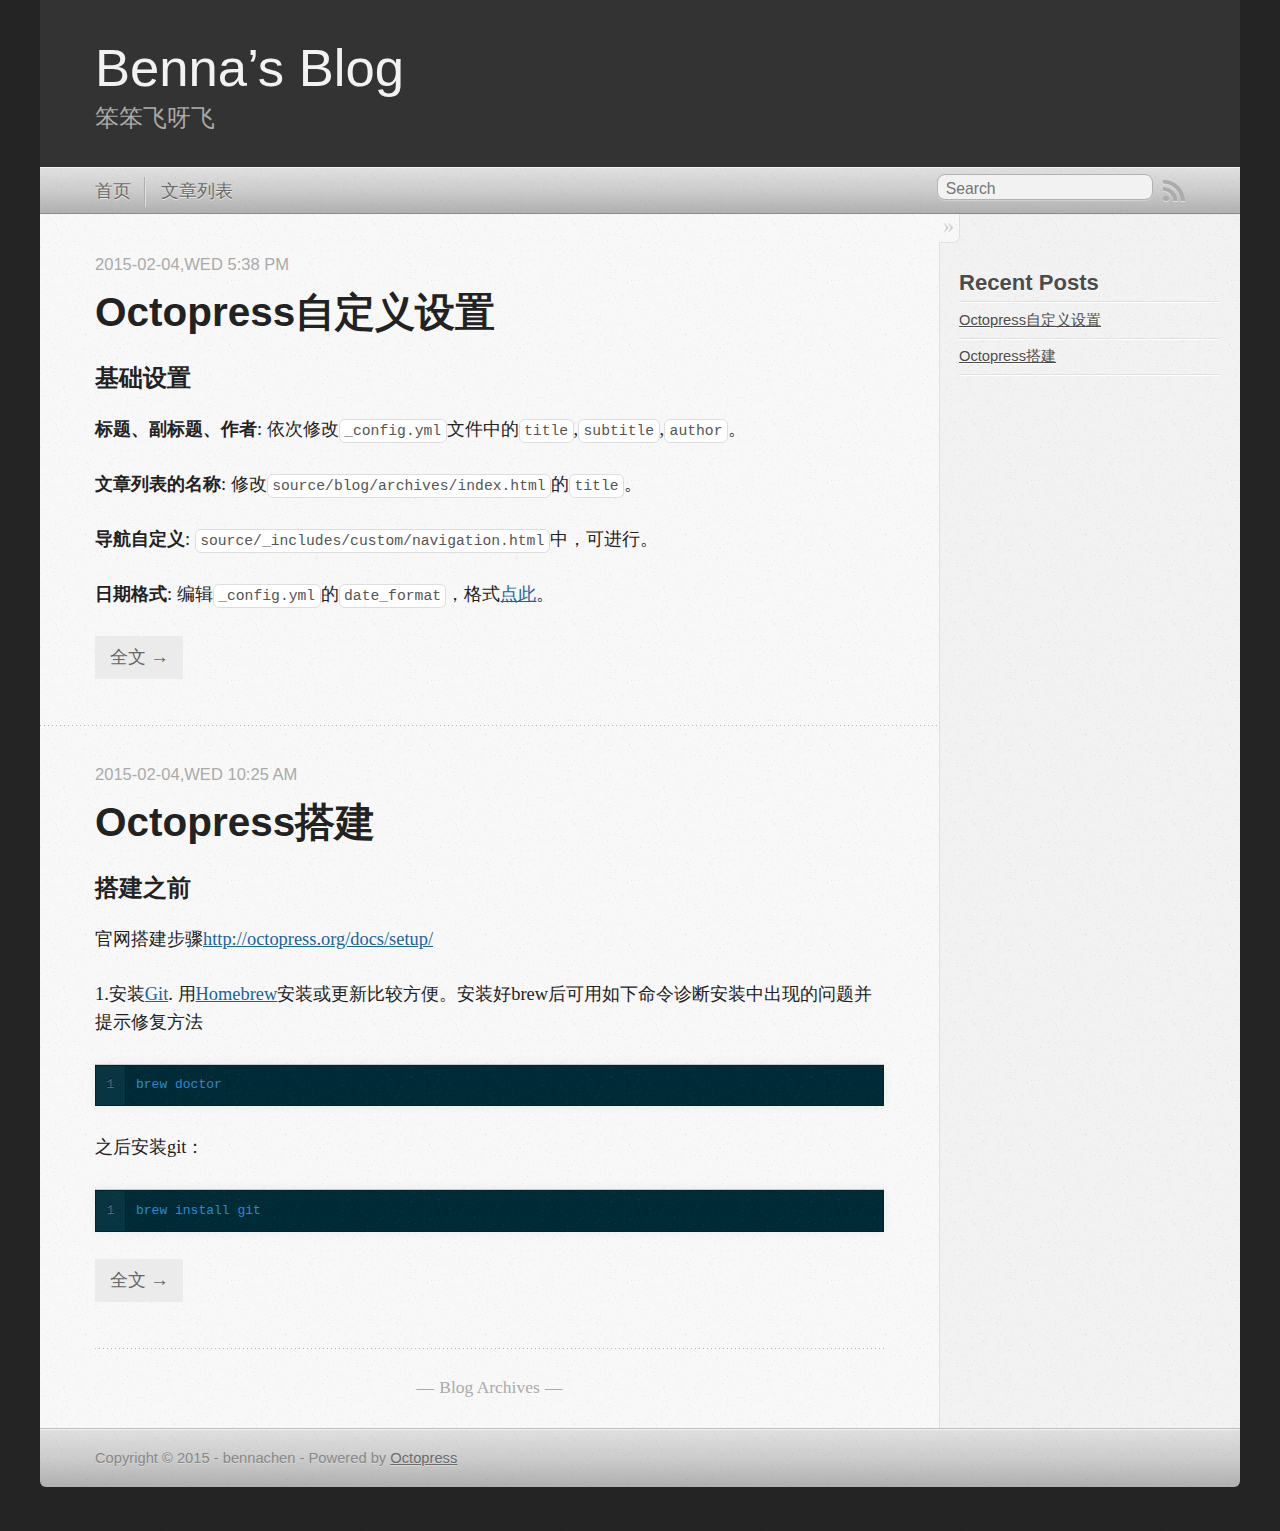
<file: index.html>
<!DOCTYPE html>
<!--[if IEMobile 7 ]><html class="no-js iem7"><![endif]-->
<!--[if lt IE 9]><html class="no-js lte-ie8"><![endif]-->
<!--[if (gt IE 8)|(gt IEMobile 7)|!(IEMobile)|!(IE)]><!--><html class="no-js" lang="en"><!--<![endif]-->
<head>
  <meta charset="utf-8">
  <title>Benna&#8217;s Blog</title>
  <meta name="author" content="bennachen">

  
  <meta name="description" content="基础设置 标题、副标题、作者: 依次修改_config.yml文件中的title,subtitle,author。 文章列表的名称: 修改source/blog/archives/index.html的title。 导航自定义: source/_includes/custom/navigation &hellip;">
  

  <!-- http://t.co/dKP3o1e -->
  <meta name="HandheldFriendly" content="True">
  <meta name="MobileOptimized" content="320">
  <meta name="viewport" content="width=device-width, initial-scale=1">

  
  <link rel="canonical" href="http://bennachen.github.io/">
  <link href="/favicon.png" rel="icon">
  <link href="/stylesheets/screen.css" media="screen, projection" rel="stylesheet" type="text/css">
  <link href="/atom.xml" rel="alternate" title="Benna's Blog" type="application/atom+xml">
  <script src="/javascripts/modernizr-2.0.js"></script>
  <!--script src="//ajax.googleapis.com/ajax/libs/jquery/1.9.1/jquery.min.js"></script-->
  <script src="http://cdn.staticfile.org/jquery/1.9.1/jquery.min.js"></script>
  <script>!window.jQuery && document.write(unescape('%3Cscript src="/javascripts/libs/jquery.min.js"%3E%3C/script%3E'))</script>
  <script src="/javascripts/octopress.js" type="text/javascript"></script>
  <!--Fonts from Google"s Web font directory at http://google.com/webfonts -->
<!--link href="//fonts.googleapis.com/css?family=PT+Serif:regular,italic,bold,bolditalic" rel="stylesheet" type="text/css">
<link href="//fonts.googleapis.com/css?family=PT+Sans:regular,italic,bold,bolditalic" rel="stylesheet" type="text/css"-->

  

</head>

<body   >
  <header role="banner"><hgroup>
  <h1><a href="/">Benna&#8217;s Blog</a></h1>
  
    <h2>笨笨飞呀飞</h2>
  
</hgroup>

</header>
  <nav role="navigation"><ul class="subscription" data-subscription="rss">
  <li><a href="/atom.xml" rel="subscribe-rss" title="subscribe via RSS">RSS</a></li>
  
</ul>
  
<form action="https://www.google.com/search" method="get">
  <fieldset role="search">
    <input type="hidden" name="sitesearch" value="bennachen.github.io">
    <input class="search" type="text" name="q" results="0" placeholder="Search"/>
  </fieldset>
</form>
  
<ul class="main-navigation">
  <li><a href="/">首页</a></li>
  <li><a href="/blog/archives">文章列表</a></li>
</ul>

</nav>
  <div id="main">
    <div id="content">
      <div class="blog-index">
  
  
  
    <article>
      
  <header>
    
      <h1 class="entry-title"><a href="/blog/20150204/octopresszi-ding-yi-she-zhi/">Octopress自定义设置</a></h1>
    
    
      <p class="meta">
        




<time class='entry-date' datetime='2015-02-04T17:38:05+08:00'><span class='date'>2015-02-04,Wed</span> <span class='time'>5:38 pm</span></time>
        
      </p>
    
  </header>


  <div class="entry-content"><h3>基础设置</h3>

<p><strong>标题、副标题、作者</strong>: 依次修改<code>_config.yml</code>文件中的<code>title</code>,<code>subtitle</code>,<code>author</code>。</p>

<p><strong>文章列表的名称</strong>: 修改<code>source/blog/archives/index.html</code>的<code>title</code>。</p>

<p><strong>导航自定义</strong>: <code>source/_includes/custom/navigation.html</code>中，可进行。</p>

<p><strong>日期格式</strong>: 编辑<code>_config.yml</code>的<code>date_format</code>，格式<a href="http://www.ruby-doc.org/core-1.9.2/Time.html#method-i-strftime">点此</a>。</p>

</div>
  
  
    <footer>
      <a rel="full-article" href="/blog/20150204/octopresszi-ding-yi-she-zhi/">全文 &rarr;</a>
    </footer>
  


    </article>
  
  
    <article>
      
  <header>
    
      <h1 class="entry-title"><a href="/blog/20150204/octopressda-jian/">Octopress搭建</a></h1>
    
    
      <p class="meta">
        




<time class='entry-date' datetime='2015-02-04T10:25:41+08:00'><span class='date'>2015-02-04,Wed</span> <span class='time'>10:25 am</span></time>
        
      </p>
    
  </header>


  <div class="entry-content"><h3>搭建之前</h3>

<p>官网搭建步骤<a href="http://octopress.org/docs/setup/">http://octopress.org/docs/setup/</a></p>

<p>1.安装<a href="http://git-scm.com/">Git</a>. 用<a href="http://brew.sh/index_zh-cn.html">Homebrew</a>安装或更新比较方便。安装好brew后可用如下命令诊断安装中出现的问题并提示修复方法</p>

<figure class='code'><figcaption><span></span></figcaption><div class="highlight"><table><tr><td class="gutter"><pre class="line-numbers"><span class='line-number'>1</span>
</pre></td><td class='code'><pre><code class='ruby'><span class='line'><span class="n">brew</span> <span class="n">doctor</span>
</span></code></pre></td></tr></table></div></figure>


<p>之后安装git：</p>

<figure class='code'><figcaption><span></span></figcaption><div class="highlight"><table><tr><td class="gutter"><pre class="line-numbers"><span class='line-number'>1</span>
</pre></td><td class='code'><pre><code class='ruby'><span class='line'><span class="n">brew</span> <span class="n">install</span> <span class="n">git</span>
</span></code></pre></td></tr></table></div></figure>


</div>
  
  
    <footer>
      <a rel="full-article" href="/blog/20150204/octopressda-jian/">全文 &rarr;</a>
    </footer>
  


    </article>
  
  <div class="pagination">
    
    <a href="/blog/archives">Blog Archives</a>
    
  </div>
</div>
<aside class="sidebar">
  
    <section>
  <h1>Recent Posts</h1>
  <ul id="recent_posts">
    
      <li class="post">
        <a href="/blog/20150204/octopresszi-ding-yi-she-zhi/">Octopress自定义设置</a>
      </li>
    
      <li class="post">
        <a href="/blog/20150204/octopressda-jian/">Octopress搭建</a>
      </li>
    
  </ul>
</section>





  
</aside>

    </div>
  </div>
  <footer role="contentinfo"><p>
  Copyright &copy; 2015 - bennachen -
  <span class="credit">Powered by <a href="http://octopress.org">Octopress</a></span>
</p>

</footer>
  







  <script type="text/javascript">
    (function(){
      var twitterWidgets = document.createElement('script');
      twitterWidgets.type = 'text/javascript';
      twitterWidgets.async = true;
      twitterWidgets.src = '//platform.twitter.com/widgets.js';
      document.getElementsByTagName('head')[0].appendChild(twitterWidgets);
    })();
  </script>





</body>
</html>
</file>
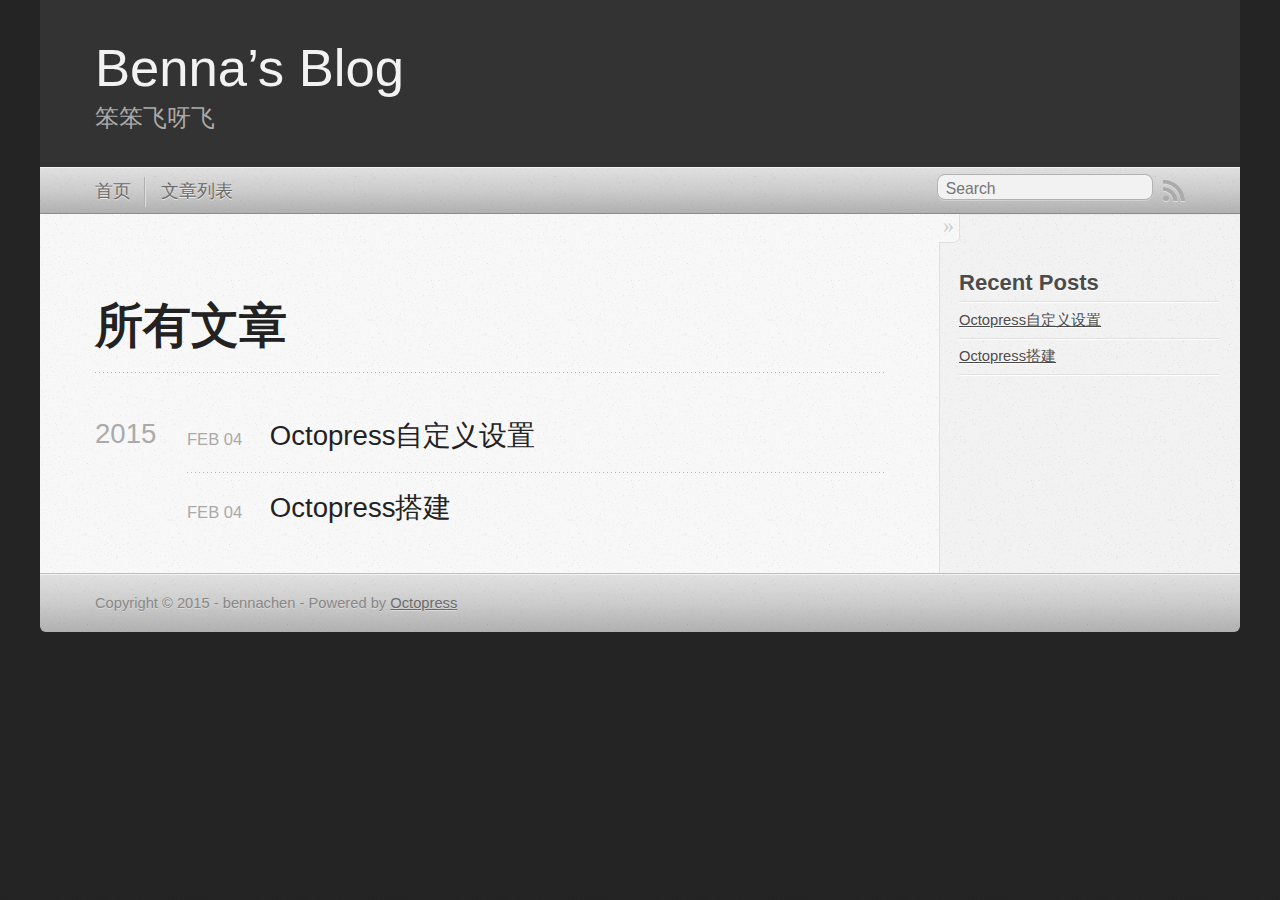
<file: blog/archives/index.html>
<!DOCTYPE html>
<!--[if IEMobile 7 ]><html class="no-js iem7"><![endif]-->
<!--[if lt IE 9]><html class="no-js lte-ie8"><![endif]-->
<!--[if (gt IE 8)|(gt IEMobile 7)|!(IEMobile)|!(IE)]><!--><html class="no-js" lang="en"><!--<![endif]-->
<head>
  <meta charset="utf-8">
  <title>所有文章 - Benna&#8217;s Blog</title>
  <meta name="author" content="bennachen">

  
  <meta name="description" content=" 所有文章 2015 Octopress自定义设置
Feb 04 2015 Octopress搭建
Feb 04 2015 Recent Posts Octopress自定义设置 Octopress搭建 ">
  

  <!-- http://t.co/dKP3o1e -->
  <meta name="HandheldFriendly" content="True">
  <meta name="MobileOptimized" content="320">
  <meta name="viewport" content="width=device-width, initial-scale=1">

  
  <link rel="canonical" href="http://bennachen.github.io/blog/archives/">
  <link href="/favicon.png" rel="icon">
  <link href="/stylesheets/screen.css" media="screen, projection" rel="stylesheet" type="text/css">
  <link href="/atom.xml" rel="alternate" title="Benna's Blog" type="application/atom+xml">
  <script src="/javascripts/modernizr-2.0.js"></script>
  <!--script src="//ajax.googleapis.com/ajax/libs/jquery/1.9.1/jquery.min.js"></script-->
  <script src="http://cdn.staticfile.org/jquery/1.9.1/jquery.min.js"></script>
  <script>!window.jQuery && document.write(unescape('%3Cscript src="/javascripts/libs/jquery.min.js"%3E%3C/script%3E'))</script>
  <script src="/javascripts/octopress.js" type="text/javascript"></script>
  <!--Fonts from Google"s Web font directory at http://google.com/webfonts -->
<!--link href="//fonts.googleapis.com/css?family=PT+Serif:regular,italic,bold,bolditalic" rel="stylesheet" type="text/css">
<link href="//fonts.googleapis.com/css?family=PT+Sans:regular,italic,bold,bolditalic" rel="stylesheet" type="text/css"-->

  

</head>

<body   >
  <header role="banner"><hgroup>
  <h1><a href="/">Benna&#8217;s Blog</a></h1>
  
    <h2>笨笨飞呀飞</h2>
  
</hgroup>

</header>
  <nav role="navigation"><ul class="subscription" data-subscription="rss">
  <li><a href="/atom.xml" rel="subscribe-rss" title="subscribe via RSS">RSS</a></li>
  
</ul>
  
<form action="https://www.google.com/search" method="get">
  <fieldset role="search">
    <input type="hidden" name="sitesearch" value="bennachen.github.io">
    <input class="search" type="text" name="q" results="0" placeholder="Search"/>
  </fieldset>
</form>
  
<ul class="main-navigation">
  <li><a href="/">首页</a></li>
  <li><a href="/blog/archives">文章列表</a></li>
</ul>

</nav>
  <div id="main">
    <div id="content">
      <div>
<article role="article">
  
  <header>
    <h1 class="entry-title">所有文章</h1>
    
  </header>
  
  <div id="blog-archives">



  
  <h2>2015</h2>

<article>
  
<h1><a href="/blog/20150204/octopresszi-ding-yi-she-zhi/">Octopress自定义设置</a></h1>
<time datetime="2015-02-04T17:38:05+08:00" pubdate><span class='month'>Feb</span> <span class='day'>04</span> <span class='year'>2015</span></time>


</article>



<article>
  
<h1><a href="/blog/20150204/octopressda-jian/">Octopress搭建</a></h1>
<time datetime="2015-02-04T10:25:41+08:00" pubdate><span class='month'>Feb</span> <span class='day'>04</span> <span class='year'>2015</span></time>


</article>

</div>

  
</article>

</div>

<aside class="sidebar">
  
    <section>
  <h1>Recent Posts</h1>
  <ul id="recent_posts">
    
      <li class="post">
        <a href="/blog/20150204/octopresszi-ding-yi-she-zhi/">Octopress自定义设置</a>
      </li>
    
      <li class="post">
        <a href="/blog/20150204/octopressda-jian/">Octopress搭建</a>
      </li>
    
  </ul>
</section>





  
</aside>


    </div>
  </div>
  <footer role="contentinfo"><p>
  Copyright &copy; 2015 - bennachen -
  <span class="credit">Powered by <a href="http://octopress.org">Octopress</a></span>
</p>

</footer>
  







  <script type="text/javascript">
    (function(){
      var twitterWidgets = document.createElement('script');
      twitterWidgets.type = 'text/javascript';
      twitterWidgets.async = true;
      twitterWidgets.src = '//platform.twitter.com/widgets.js';
      document.getElementsByTagName('head')[0].appendChild(twitterWidgets);
    })();
  </script>





</body>
</html>
</file>
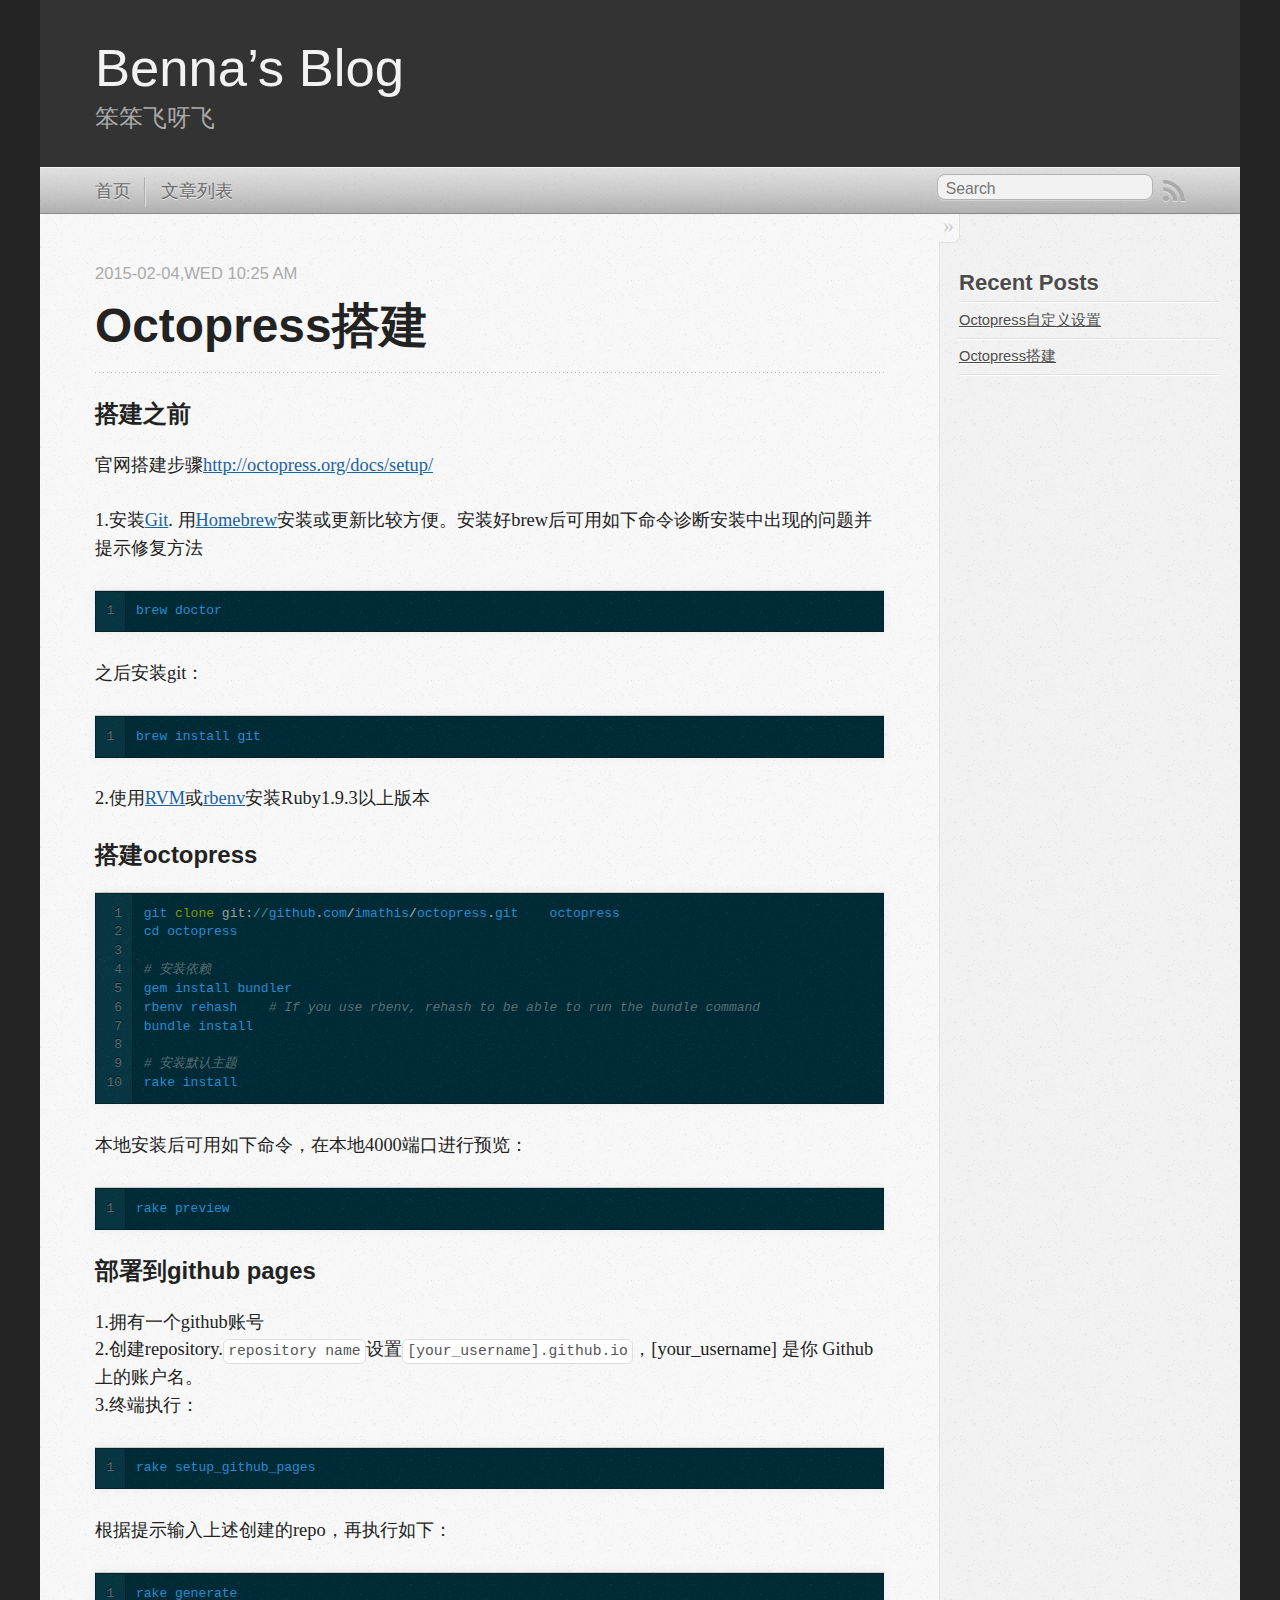
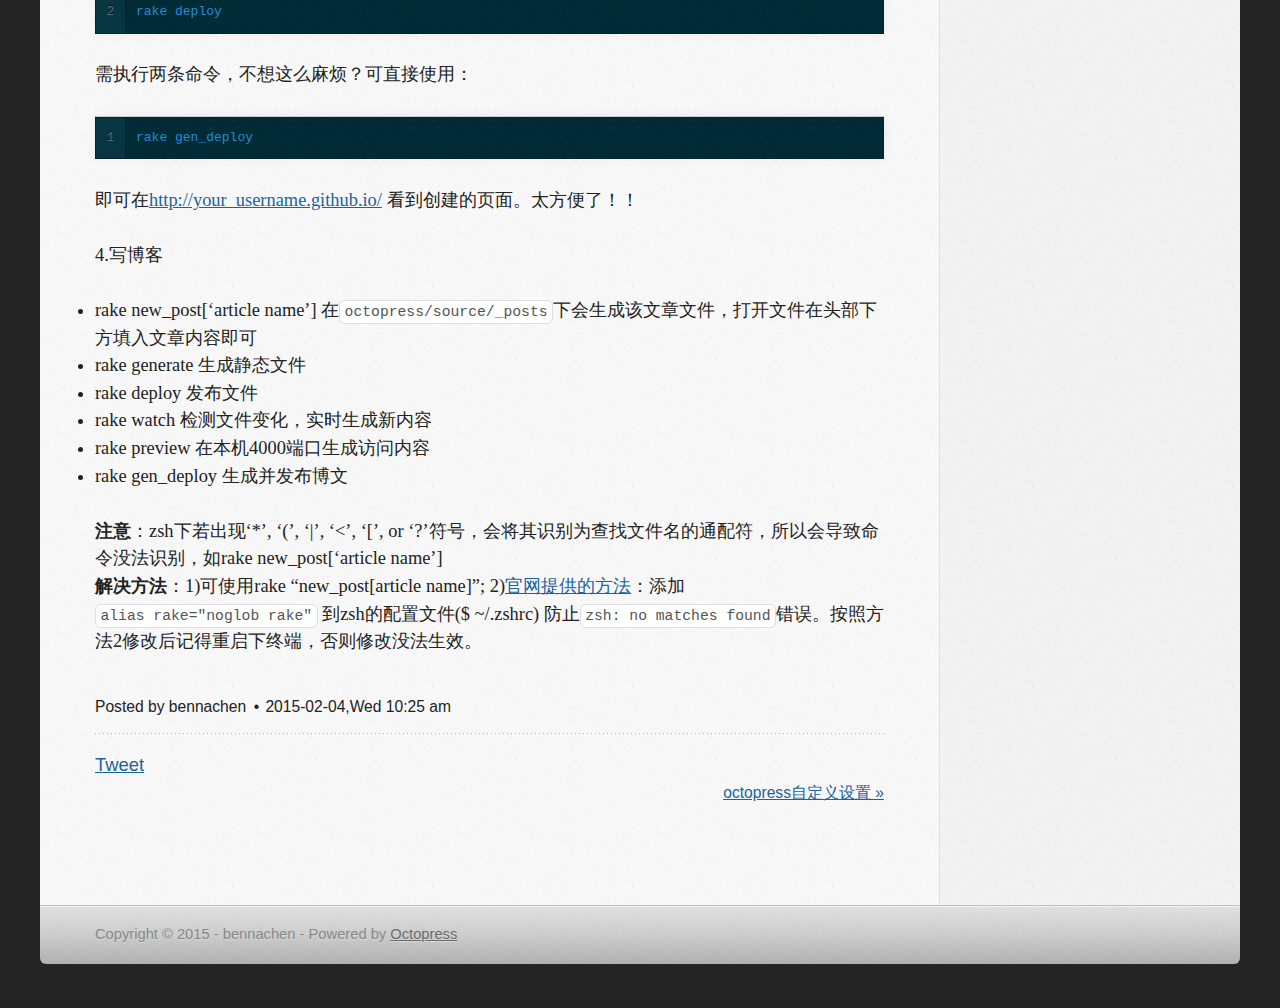
<file: blog/20150204/octopressda-jian/index.html>
<!DOCTYPE html>
<!--[if IEMobile 7 ]><html class="no-js iem7"><![endif]-->
<!--[if lt IE 9]><html class="no-js lte-ie8"><![endif]-->
<!--[if (gt IE 8)|(gt IEMobile 7)|!(IEMobile)|!(IE)]><!--><html class="no-js" lang="en"><!--<![endif]-->
<head>
  <meta charset="utf-8">
  <title>Octopress搭建 - Benna&#8217;s Blog</title>
  <meta name="author" content="bennachen">

  
  <meta name="description" content="搭建之前 官网搭建步骤http://octopress.org/docs/setup/ 1.安装Git. 用Homebrew安装或更新比较方便。安装好brew后可用如下命令诊断安装中出现的问题并提示修复方法 1
brew doctor 之后安装git： 1
brew install git 2. &hellip;">
  

  <!-- http://t.co/dKP3o1e -->
  <meta name="HandheldFriendly" content="True">
  <meta name="MobileOptimized" content="320">
  <meta name="viewport" content="width=device-width, initial-scale=1">

  
  <link rel="canonical" href="http://bennachen.github.io/blog/20150204/octopressda-jian/">
  <link href="/favicon.png" rel="icon">
  <link href="/stylesheets/screen.css" media="screen, projection" rel="stylesheet" type="text/css">
  <link href="/atom.xml" rel="alternate" title="Benna's Blog" type="application/atom+xml">
  <script src="/javascripts/modernizr-2.0.js"></script>
  <!--script src="//ajax.googleapis.com/ajax/libs/jquery/1.9.1/jquery.min.js"></script-->
  <script src="http://cdn.staticfile.org/jquery/1.9.1/jquery.min.js"></script>
  <script>!window.jQuery && document.write(unescape('%3Cscript src="/javascripts/libs/jquery.min.js"%3E%3C/script%3E'))</script>
  <script src="/javascripts/octopress.js" type="text/javascript"></script>
  <!--Fonts from Google"s Web font directory at http://google.com/webfonts -->
<!--link href="//fonts.googleapis.com/css?family=PT+Serif:regular,italic,bold,bolditalic" rel="stylesheet" type="text/css">
<link href="//fonts.googleapis.com/css?family=PT+Sans:regular,italic,bold,bolditalic" rel="stylesheet" type="text/css"-->

  

</head>

<body   >
  <header role="banner"><hgroup>
  <h1><a href="/">Benna&#8217;s Blog</a></h1>
  
    <h2>笨笨飞呀飞</h2>
  
</hgroup>

</header>
  <nav role="navigation"><ul class="subscription" data-subscription="rss">
  <li><a href="/atom.xml" rel="subscribe-rss" title="subscribe via RSS">RSS</a></li>
  
</ul>
  
<form action="https://www.google.com/search" method="get">
  <fieldset role="search">
    <input type="hidden" name="sitesearch" value="bennachen.github.io">
    <input class="search" type="text" name="q" results="0" placeholder="Search"/>
  </fieldset>
</form>
  
<ul class="main-navigation">
  <li><a href="/">首页</a></li>
  <li><a href="/blog/archives">文章列表</a></li>
</ul>

</nav>
  <div id="main">
    <div id="content">
      <div>
<article class="hentry" role="article">
  
  <header>
    
      <h1 class="entry-title">Octopress搭建</h1>
    
    
      <p class="meta">
        




<time class='entry-date' datetime='2015-02-04T10:25:41+08:00'><span class='date'>2015-02-04,Wed</span> <span class='time'>10:25 am</span></time>
        
      </p>
    
  </header>


<div class="entry-content"><h3>搭建之前</h3>

<p>官网搭建步骤<a href="http://octopress.org/docs/setup/">http://octopress.org/docs/setup/</a></p>

<p>1.安装<a href="http://git-scm.com/">Git</a>. 用<a href="http://brew.sh/index_zh-cn.html">Homebrew</a>安装或更新比较方便。安装好brew后可用如下命令诊断安装中出现的问题并提示修复方法</p>

<figure class='code'><figcaption><span></span></figcaption><div class="highlight"><table><tr><td class="gutter"><pre class="line-numbers"><span class='line-number'>1</span>
</pre></td><td class='code'><pre><code class='ruby'><span class='line'><span class="n">brew</span> <span class="n">doctor</span>
</span></code></pre></td></tr></table></div></figure>


<p>之后安装git：</p>

<figure class='code'><figcaption><span></span></figcaption><div class="highlight"><table><tr><td class="gutter"><pre class="line-numbers"><span class='line-number'>1</span>
</pre></td><td class='code'><pre><code class='ruby'><span class='line'><span class="n">brew</span> <span class="n">install</span> <span class="n">git</span>
</span></code></pre></td></tr></table></div></figure>


<!-- more -->


<p>2.使用<a href="http://octopress.org/docs/setup/rvm/">RVM</a>或<a href="http://octopress.org/docs/setup/rbenv/">rbenv</a>安装Ruby1.9.3以上版本</p>

<h3>搭建octopress</h3>

<figure class='code'><figcaption><span></span></figcaption><div class="highlight"><table><tr><td class="gutter"><pre class="line-numbers"><span class='line-number'>1</span>
<span class='line-number'>2</span>
<span class='line-number'>3</span>
<span class='line-number'>4</span>
<span class='line-number'>5</span>
<span class='line-number'>6</span>
<span class='line-number'>7</span>
<span class='line-number'>8</span>
<span class='line-number'>9</span>
<span class='line-number'>10</span>
</pre></td><td class='code'><pre><code class='ruby'><span class='line'><span class="n">git</span> <span class="nb">clone</span> <span class="ss">git</span><span class="p">:</span><span class="sr">//</span><span class="n">github</span><span class="o">.</span><span class="n">com</span><span class="o">/</span><span class="n">imathis</span><span class="o">/</span><span class="n">octopress</span><span class="o">.</span><span class="n">git</span>    <span class="n">octopress</span>
</span><span class='line'><span class="n">cd</span> <span class="n">octopress</span>
</span><span class='line'>
</span><span class='line'><span class="c1"># 安装依赖</span>
</span><span class='line'><span class="n">gem</span> <span class="n">install</span> <span class="n">bundler</span>
</span><span class='line'><span class="n">rbenv</span> <span class="n">rehash</span>    <span class="c1"># If you use rbenv, rehash to be able to run the bundle command</span>
</span><span class='line'><span class="n">bundle</span> <span class="n">install</span>
</span><span class='line'>
</span><span class='line'><span class="c1"># 安装默认主题</span>
</span><span class='line'><span class="n">rake</span> <span class="n">install</span>
</span></code></pre></td></tr></table></div></figure>


<p>本地安装后可用如下命令，在本地4000端口进行预览：</p>

<figure class='code'><figcaption><span></span></figcaption><div class="highlight"><table><tr><td class="gutter"><pre class="line-numbers"><span class='line-number'>1</span>
</pre></td><td class='code'><pre><code class='ruby'><span class='line'><span class="n">rake</span> <span class="n">preview</span>
</span></code></pre></td></tr></table></div></figure>


<h3>部署到github pages</h3>

<p>1.拥有一个github账号<br/>
2.创建repository.<code>repository name</code>设置<code>[your_username].github.io</code>，[your_username] 是你 Github 上的账户名。  <br/>
3.终端执行：</p>

<figure class='code'><figcaption><span></span></figcaption><div class="highlight"><table><tr><td class="gutter"><pre class="line-numbers"><span class='line-number'>1</span>
</pre></td><td class='code'><pre><code class='ruby'><span class='line'><span class="n">rake</span> <span class="n">setup_github_pages</span>
</span></code></pre></td></tr></table></div></figure>


<p>根据提示输入上述创建的repo，再执行如下：</p>

<figure class='code'><figcaption><span></span></figcaption><div class="highlight"><table><tr><td class="gutter"><pre class="line-numbers"><span class='line-number'>1</span>
<span class='line-number'>2</span>
</pre></td><td class='code'><pre><code class='ruby'><span class='line'><span class="n">rake</span> <span class="n">generate</span>
</span><span class='line'><span class="n">rake</span> <span class="n">deploy</span>
</span></code></pre></td></tr></table></div></figure>


<p>需执行两条命令，不想这么麻烦？可直接使用：</p>

<figure class='code'><figcaption><span></span></figcaption><div class="highlight"><table><tr><td class="gutter"><pre class="line-numbers"><span class='line-number'>1</span>
</pre></td><td class='code'><pre><code class='ruby'><span class='line'><span class="n">rake</span> <span class="n">gen_deploy</span>
</span></code></pre></td></tr></table></div></figure>


<p>即可在<a href="http://your_username.github.io/">http://your_username.github.io/</a> 看到创建的页面。太方便了！！</p>

<p>4.写博客</p>

<ul>
<li>rake new_post[&lsquo;article name&rsquo;] 在<code>octopress/source/_posts</code>下会生成该文章文件，打开文件在头部下方填入文章内容即可</li>
<li>rake generate 生成静态文件</li>
<li>rake deploy 发布文件</li>
<li>rake watch 检测文件变化，实时生成新内容</li>
<li>rake preview 在本机4000端口生成访问内容</li>
<li>rake gen_deploy 生成并发布博文</li>
</ul>


<p><strong>注意</strong>：zsh下若出现‘*’, ‘(’, ‘|’, ‘&lt;’, ‘[’, or ‘?’符号，会将其识别为查找文件名的通配符，所以会导致命令没法识别，如rake new_post[&lsquo;article name&rsquo;]  <br/>
<strong>解决方法</strong>：1)可使用rake &ldquo;new_post[article name]&rdquo;; 2)<a href="http://octopress.org/docs/blogging/">官网提供的方法</a>：添加<code>alias rake="noglob rake"</code> 到zsh的配置文件($ ~/.zshrc) 防止<code>zsh: no matches found</code>错误。按照方法2修改后记得重启下终端，否则修改没法生效。</p>
</div>


  <footer>
    <p class="meta">
      
  

<span class="byline author vcard">Posted by <span class="fn">bennachen</span></span>

      




<time class='entry-date' datetime='2015-02-04T10:25:41+08:00'><span class='date'>2015-02-04,Wed</span> <span class='time'>10:25 am</span></time>
      


    </p>
    
      <div class="sharing">
  
  <a href="//twitter.com/share" class="twitter-share-button" data-url="http://bennachen.github.io/blog/20150204/octopressda-jian/" data-via="" data-counturl="http://bennachen.github.io/blog/20150204/octopressda-jian/" >Tweet</a>
  
  
  
</div>

    
    <p class="meta">
      
      
        <a class="basic-alignment right" href="/blog/20150204/octopresszi-ding-yi-she-zhi/" title="Next Post: octopress自定义设置">octopress自定义设置 &raquo;</a>
      
    </p>
  </footer>
</article>

</div>

<aside class="sidebar">
  
    <section>
  <h1>Recent Posts</h1>
  <ul id="recent_posts">
    
      <li class="post">
        <a href="/blog/20150204/octopresszi-ding-yi-she-zhi/">Octopress自定义设置</a>
      </li>
    
      <li class="post">
        <a href="/blog/20150204/octopressda-jian/">Octopress搭建</a>
      </li>
    
  </ul>
</section>





  
</aside>


    </div>
  </div>
  <footer role="contentinfo"><p>
  Copyright &copy; 2015 - bennachen -
  <span class="credit">Powered by <a href="http://octopress.org">Octopress</a></span>
</p>

</footer>
  







  <script type="text/javascript">
    (function(){
      var twitterWidgets = document.createElement('script');
      twitterWidgets.type = 'text/javascript';
      twitterWidgets.async = true;
      twitterWidgets.src = '//platform.twitter.com/widgets.js';
      document.getElementsByTagName('head')[0].appendChild(twitterWidgets);
    })();
  </script>





</body>
</html>
</file>
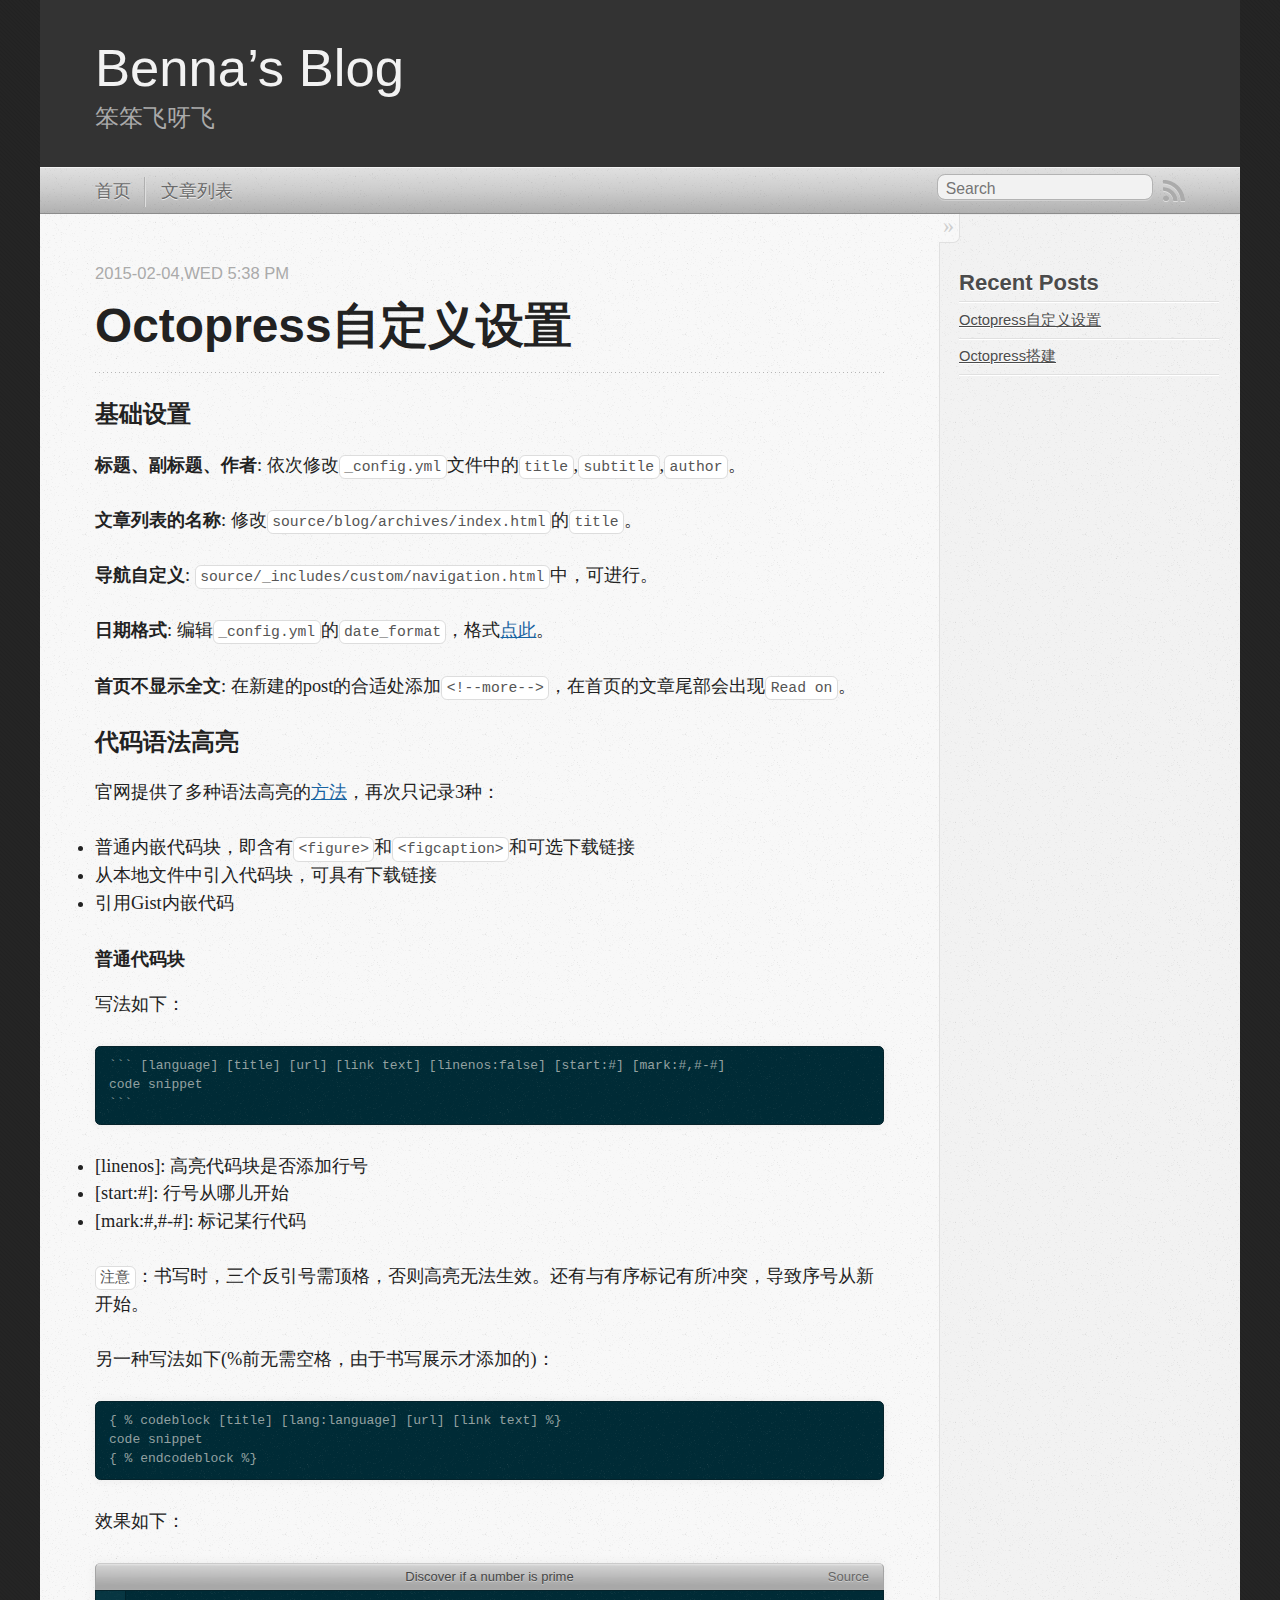
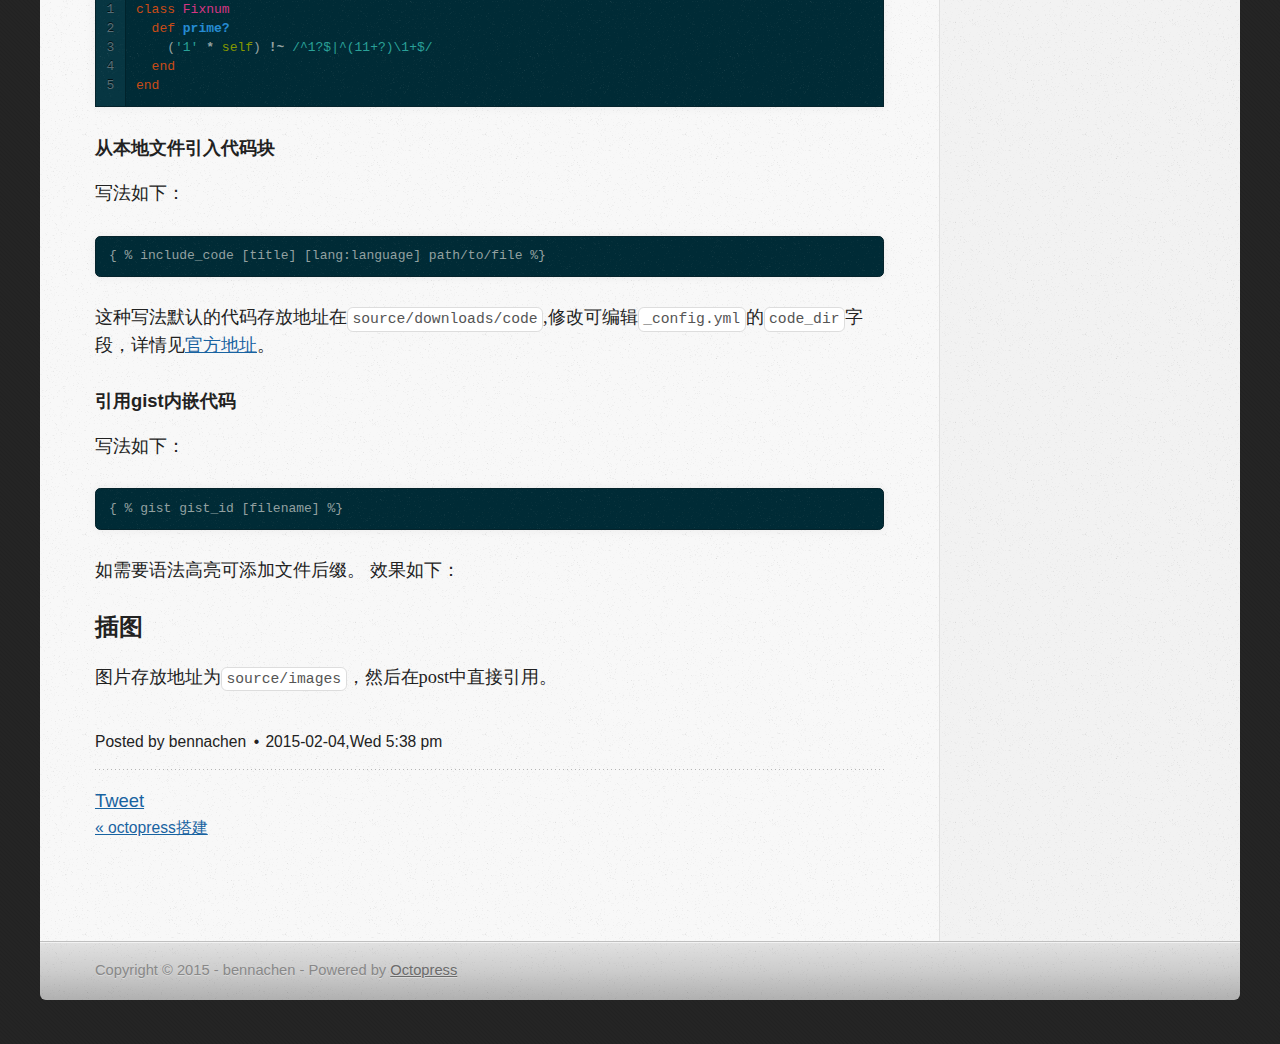
<file: blog/20150204/octopresszi-ding-yi-she-zhi/index.html>
<!DOCTYPE html>
<!--[if IEMobile 7 ]><html class="no-js iem7"><![endif]-->
<!--[if lt IE 9]><html class="no-js lte-ie8"><![endif]-->
<!--[if (gt IE 8)|(gt IEMobile 7)|!(IEMobile)|!(IE)]><!--><html class="no-js" lang="en"><!--<![endif]-->
<head>
  <meta charset="utf-8">
  <title>Octopress自定义设置 - Benna&#8217;s Blog</title>
  <meta name="author" content="bennachen">

  
  <meta name="description" content="基础设置 标题、副标题、作者: 依次修改_config.yml文件中的title,subtitle,author。 文章列表的名称: 修改source/blog/archives/index.html的title。 导航自定义: source/_includes/custom/navigation &hellip;">
  

  <!-- http://t.co/dKP3o1e -->
  <meta name="HandheldFriendly" content="True">
  <meta name="MobileOptimized" content="320">
  <meta name="viewport" content="width=device-width, initial-scale=1">

  
  <link rel="canonical" href="http://bennachen.github.io/blog/20150204/octopresszi-ding-yi-she-zhi/">
  <link href="/favicon.png" rel="icon">
  <link href="/stylesheets/screen.css" media="screen, projection" rel="stylesheet" type="text/css">
  <link href="/atom.xml" rel="alternate" title="Benna's Blog" type="application/atom+xml">
  <script src="/javascripts/modernizr-2.0.js"></script>
  <!--script src="//ajax.googleapis.com/ajax/libs/jquery/1.9.1/jquery.min.js"></script-->
  <script src="http://cdn.staticfile.org/jquery/1.9.1/jquery.min.js"></script>
  <script>!window.jQuery && document.write(unescape('%3Cscript src="/javascripts/libs/jquery.min.js"%3E%3C/script%3E'))</script>
  <script src="/javascripts/octopress.js" type="text/javascript"></script>
  <!--Fonts from Google"s Web font directory at http://google.com/webfonts -->
<!--link href="//fonts.googleapis.com/css?family=PT+Serif:regular,italic,bold,bolditalic" rel="stylesheet" type="text/css">
<link href="//fonts.googleapis.com/css?family=PT+Sans:regular,italic,bold,bolditalic" rel="stylesheet" type="text/css"-->

  

</head>

<body   >
  <header role="banner"><hgroup>
  <h1><a href="/">Benna&#8217;s Blog</a></h1>
  
    <h2>笨笨飞呀飞</h2>
  
</hgroup>

</header>
  <nav role="navigation"><ul class="subscription" data-subscription="rss">
  <li><a href="/atom.xml" rel="subscribe-rss" title="subscribe via RSS">RSS</a></li>
  
</ul>
  
<form action="https://www.google.com/search" method="get">
  <fieldset role="search">
    <input type="hidden" name="sitesearch" value="bennachen.github.io">
    <input class="search" type="text" name="q" results="0" placeholder="Search"/>
  </fieldset>
</form>
  
<ul class="main-navigation">
  <li><a href="/">首页</a></li>
  <li><a href="/blog/archives">文章列表</a></li>
</ul>

</nav>
  <div id="main">
    <div id="content">
      <div>
<article class="hentry" role="article">
  
  <header>
    
      <h1 class="entry-title">Octopress自定义设置</h1>
    
    
      <p class="meta">
        




<time class='entry-date' datetime='2015-02-04T17:38:05+08:00'><span class='date'>2015-02-04,Wed</span> <span class='time'>5:38 pm</span></time>
        
      </p>
    
  </header>


<div class="entry-content"><h3>基础设置</h3>

<p><strong>标题、副标题、作者</strong>: 依次修改<code>_config.yml</code>文件中的<code>title</code>,<code>subtitle</code>,<code>author</code>。</p>

<p><strong>文章列表的名称</strong>: 修改<code>source/blog/archives/index.html</code>的<code>title</code>。</p>

<p><strong>导航自定义</strong>: <code>source/_includes/custom/navigation.html</code>中，可进行。</p>

<p><strong>日期格式</strong>: 编辑<code>_config.yml</code>的<code>date_format</code>，格式<a href="http://www.ruby-doc.org/core-1.9.2/Time.html#method-i-strftime">点此</a>。</p>

<!-- more -->


<p><strong>首页不显示全文</strong>: 在新建的post的合适处添加<code>&lt;!--more--&gt;</code>，在首页的文章尾部会出现<code>Read on</code>。</p>

<h3>代码语法高亮</h3>

<p>官网提供了多种语法高亮的<a href="http://octopress.org/docs/blogging/code/">方法</a>，再次只记录3种：</p>

<ul>
<li>普通内嵌代码块，即含有<code>&lt;figure&gt;</code>和<code>&lt;figcaption&gt;</code>和可选下载链接</li>
<li>从本地文件中引入代码块，可具有下载链接</li>
<li>引用Gist内嵌代码</li>
</ul>


<h4>普通代码块</h4>

<p>写法如下：</p>

<pre><code>``` [language] [title] [url] [link text] [linenos:false] [start:#] [mark:#,#-#]
code snippet
```
</code></pre>

<ul>
<li>[linenos]: 高亮代码块是否添加行号</li>
<li>[start:#]: 行号从哪儿开始</li>
<li>[mark:#,#-#]: 标记某行代码</li>
</ul>


<p><code>注意</code>：书写时，三个反引号需顶格，否则高亮无法生效。还有与有序标记有所冲突，导致序号从新开始。</p>

<p>另一种写法如下(%前无需空格，由于书写展示才添加的)：</p>

<pre><code>{ % codeblock [title] [lang:language] [url] [link text] %}
code snippet
{ % endcodeblock %}
</code></pre>

<p>效果如下：</p>

<figure class='code'><figcaption><span>Discover if a number is prime</span><a href='http://www.noulakaz.net/weblog/2007/03/18/a-regular-expression-to-check-for-prime-numbers/'>Source </a></figcaption><div class="highlight"><table><tr><td class="gutter"><pre class="line-numbers"><span class='line-number'>1</span>
<span class='line-number'>2</span>
<span class='line-number'>3</span>
<span class='line-number'>4</span>
<span class='line-number'>5</span>
</pre></td><td class='code'><pre><code class='ruby'><span class='line'><span class="k">class</span> <span class="nc">Fixnum</span>
</span><span class='line'>  <span class="k">def</span> <span class="nf">prime?</span>
</span><span class='line'>    <span class="p">(</span><span class="s1">&#39;1&#39;</span> <span class="o">*</span> <span class="nb">self</span><span class="p">)</span> <span class="o">!~</span> <span class="sr">/^1?$|^(11+?)\1+$/</span>
</span><span class='line'>  <span class="k">end</span>
</span><span class='line'><span class="k">end</span>
</span></code></pre></td></tr></table></div></figure>


<h4>从本地文件引入代码块</h4>

<p>写法如下：</p>

<pre><code>{ % include_code [title] [lang:language] path/to/file %}
</code></pre>

<p>这种写法默认的代码存放地址在<code>source/downloads/code</code>,修改可编辑<code>_config.yml</code>的<code>code_dir</code>字段，详情见<a href="http://octopress.org/docs/plugins/include-code/">官方地址</a>。</p>

<h4>引用gist内嵌代码</h4>

<p>写法如下：</p>

<pre><code>{ % gist gist_id [filename] %}
</code></pre>

<p>如需要语法高亮可添加文件后缀。
效果如下：</p>

<div><script src='https://gist.github.com/4321346.js?file=gistfile1.diff'></script>
<noscript><pre><code>@@ -590,7 +590,7 @@ class SpritesTest &lt; Test::Unit::TestCase
  it &quot;should generate a sprite from nested folders&quot; do
    css = render &lt;&lt;-SCSS
-     @import &quot;nested/*.png&quot;;
+     @import &quot;nested/**/*.png&quot;;
      @include all-nested-sprites;
    SCSS
    assert_correct css, &lt;&lt;-CSS</code></pre></noscript></div>


<h3>插图</h3>

<p>图片存放地址为<code>source/images</code>，然后在post中直接引用。</p>
</div>


  <footer>
    <p class="meta">
      
  

<span class="byline author vcard">Posted by <span class="fn">bennachen</span></span>

      




<time class='entry-date' datetime='2015-02-04T17:38:05+08:00'><span class='date'>2015-02-04,Wed</span> <span class='time'>5:38 pm</span></time>
      


    </p>
    
      <div class="sharing">
  
  <a href="//twitter.com/share" class="twitter-share-button" data-url="http://bennachen.github.io/blog/20150204/octopresszi-ding-yi-she-zhi/" data-via="" data-counturl="http://bennachen.github.io/blog/20150204/octopresszi-ding-yi-she-zhi/" >Tweet</a>
  
  
  
</div>

    
    <p class="meta">
      
        <a class="basic-alignment left" href="/blog/20150204/octopressda-jian/" title="Previous Post: octopress搭建">&laquo; octopress搭建</a>
      
      
    </p>
  </footer>
</article>

</div>

<aside class="sidebar">
  
    <section>
  <h1>Recent Posts</h1>
  <ul id="recent_posts">
    
      <li class="post">
        <a href="/blog/20150204/octopresszi-ding-yi-she-zhi/">Octopress自定义设置</a>
      </li>
    
      <li class="post">
        <a href="/blog/20150204/octopressda-jian/">Octopress搭建</a>
      </li>
    
  </ul>
</section>





  
</aside>


    </div>
  </div>
  <footer role="contentinfo"><p>
  Copyright &copy; 2015 - bennachen -
  <span class="credit">Powered by <a href="http://octopress.org">Octopress</a></span>
</p>

</footer>
  







  <script type="text/javascript">
    (function(){
      var twitterWidgets = document.createElement('script');
      twitterWidgets.type = 'text/javascript';
      twitterWidgets.async = true;
      twitterWidgets.src = '//platform.twitter.com/widgets.js';
      document.getElementsByTagName('head')[0].appendChild(twitterWidgets);
    })();
  </script>





</body>
</html>
</file>
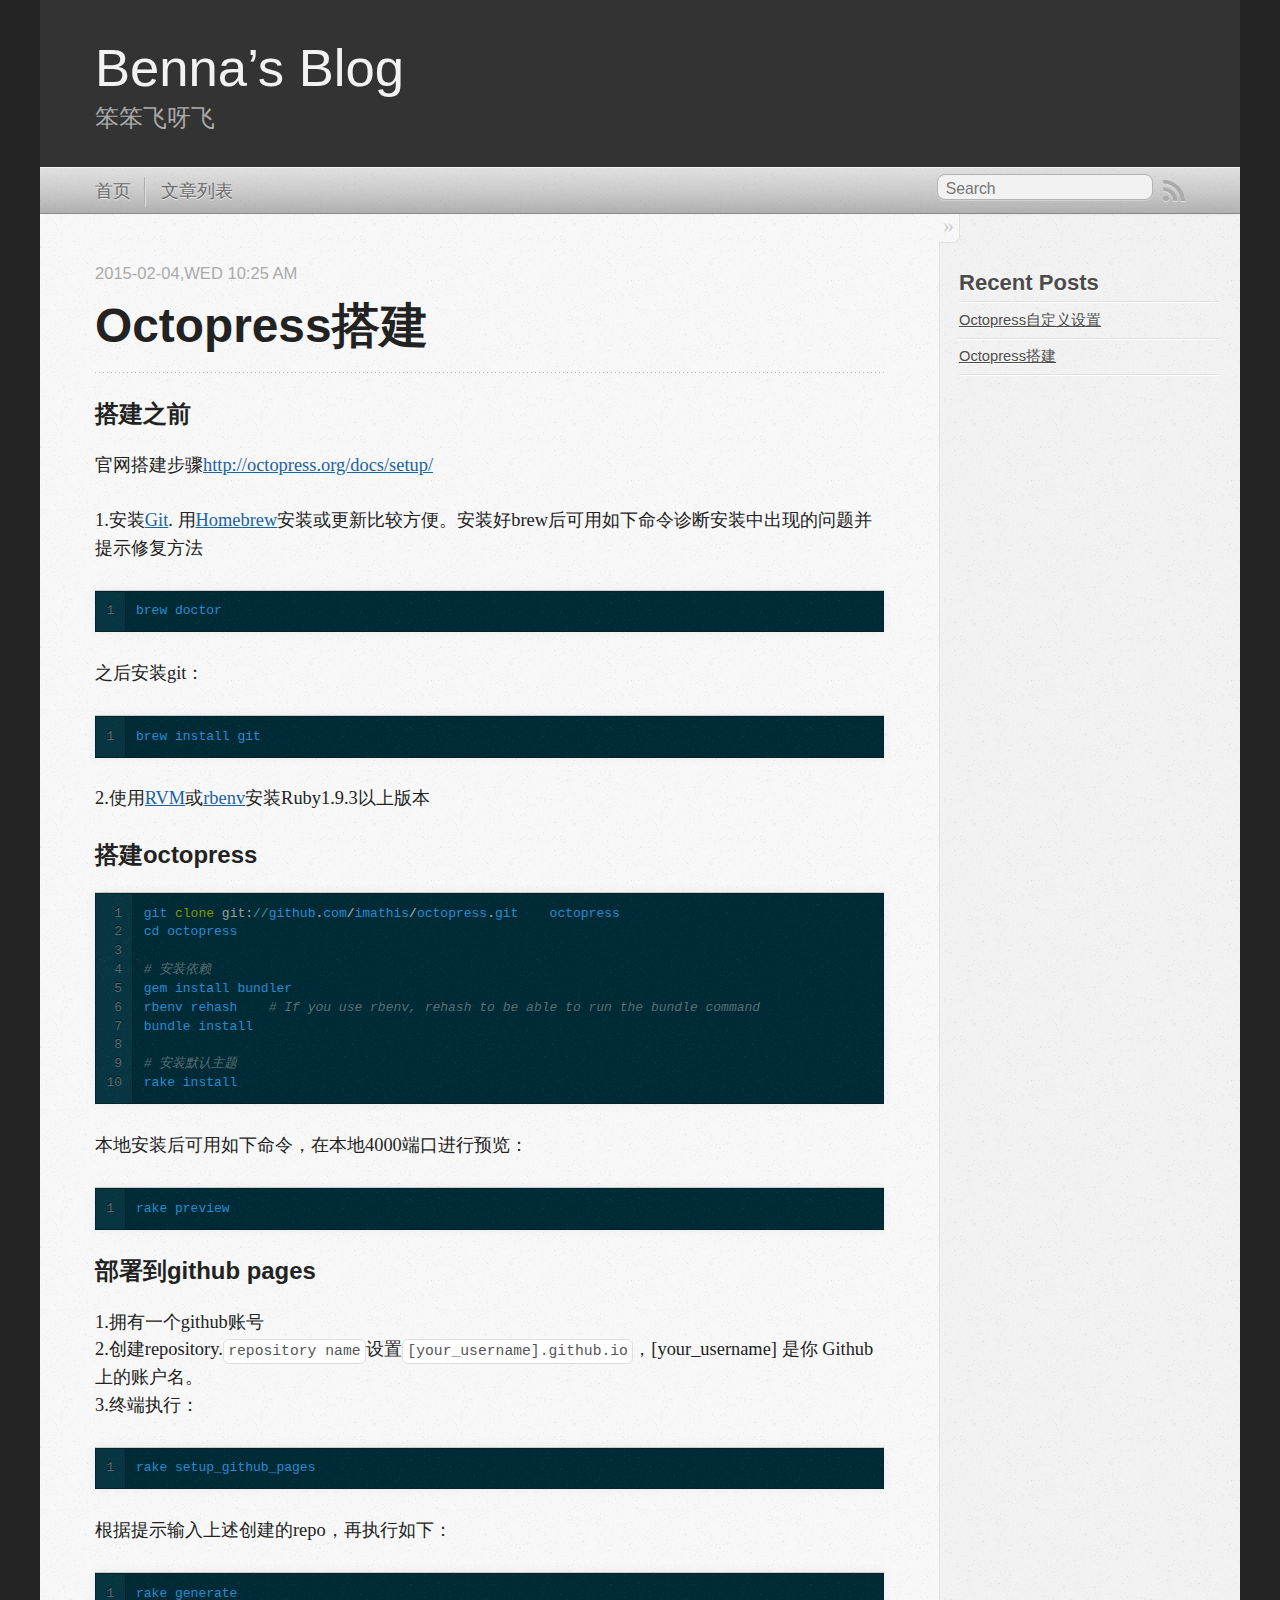
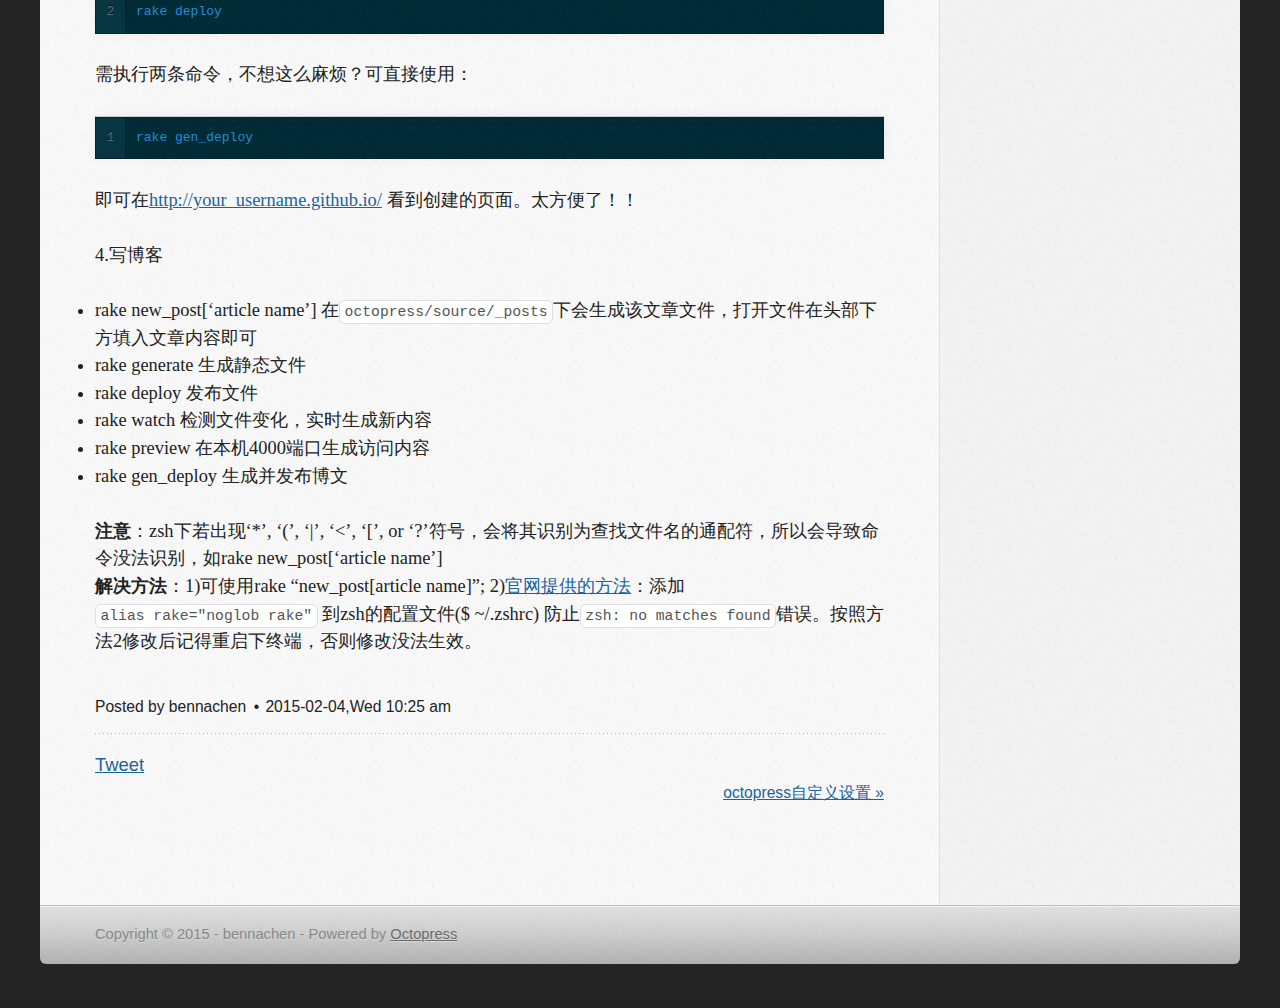
<file: blog/2015/02/04/octopressda-jian/index.html>
<!DOCTYPE html>
<!--[if IEMobile 7 ]><html class="no-js iem7"><![endif]-->
<!--[if lt IE 9]><html class="no-js lte-ie8"><![endif]-->
<!--[if (gt IE 8)|(gt IEMobile 7)|!(IEMobile)|!(IE)]><!--><html class="no-js" lang="en"><!--<![endif]-->
<head>
  <meta charset="utf-8">
  <title>Octopress搭建 - Benna&#8217;s Blog</title>
  <meta name="author" content="bennachen">

  
  <meta name="description" content="搭建之前 官网搭建步骤http://octopress.org/docs/setup/ 1.安装Git. 用Homebrew安装或更新比较方便。安装好brew后可用如下命令诊断安装中出现的问题并提示修复方法 1
brew doctor 之后安装git： 1
brew install git 2. &hellip;">
  

  <!-- http://t.co/dKP3o1e -->
  <meta name="HandheldFriendly" content="True">
  <meta name="MobileOptimized" content="320">
  <meta name="viewport" content="width=device-width, initial-scale=1">

  
  <link rel="canonical" href="http://bennachen.github.io/blog/2015/02/04/octopressda-jian/">
  <link href="/favicon.png" rel="icon">
  <link href="/stylesheets/screen.css" media="screen, projection" rel="stylesheet" type="text/css">
  <link href="/atom.xml" rel="alternate" title="Benna's Blog" type="application/atom+xml">
  <script src="/javascripts/modernizr-2.0.js"></script>
  <!--script src="//ajax.googleapis.com/ajax/libs/jquery/1.9.1/jquery.min.js"></script-->
  <script src="http://cdn.staticfile.org/jquery/1.9.1/jquery.min.js"></script>
  <script>!window.jQuery && document.write(unescape('%3Cscript src="/javascripts/libs/jquery.min.js"%3E%3C/script%3E'))</script>
  <script src="/javascripts/octopress.js" type="text/javascript"></script>
  <!--Fonts from Google"s Web font directory at http://google.com/webfonts -->
<!--link href="//fonts.googleapis.com/css?family=PT+Serif:regular,italic,bold,bolditalic" rel="stylesheet" type="text/css">
<link href="//fonts.googleapis.com/css?family=PT+Sans:regular,italic,bold,bolditalic" rel="stylesheet" type="text/css"-->

  

</head>

<body   >
  <header role="banner"><hgroup>
  <h1><a href="/">Benna&#8217;s Blog</a></h1>
  
    <h2>笨笨飞呀飞</h2>
  
</hgroup>

</header>
  <nav role="navigation"><ul class="subscription" data-subscription="rss">
  <li><a href="/atom.xml" rel="subscribe-rss" title="subscribe via RSS">RSS</a></li>
  
</ul>
  
<form action="https://www.google.com/search" method="get">
  <fieldset role="search">
    <input type="hidden" name="sitesearch" value="bennachen.github.io">
    <input class="search" type="text" name="q" results="0" placeholder="Search"/>
  </fieldset>
</form>
  
<ul class="main-navigation">
  <li><a href="/">首页</a></li>
  <li><a href="/blog/archives">文章列表</a></li>
</ul>

</nav>
  <div id="main">
    <div id="content">
      <div>
<article class="hentry" role="article">
  
  <header>
    
      <h1 class="entry-title">Octopress搭建</h1>
    
    
      <p class="meta">
        




<time class='entry-date' datetime='2015-02-04T10:25:41+08:00'><span class='date'>2015-02-04,Wed</span> <span class='time'>10:25 am</span></time>
        
      </p>
    
  </header>


<div class="entry-content"><h3>搭建之前</h3>

<p>官网搭建步骤<a href="http://octopress.org/docs/setup/">http://octopress.org/docs/setup/</a></p>

<p>1.安装<a href="http://git-scm.com/">Git</a>. 用<a href="http://brew.sh/index_zh-cn.html">Homebrew</a>安装或更新比较方便。安装好brew后可用如下命令诊断安装中出现的问题并提示修复方法</p>

<figure class='code'><figcaption><span></span></figcaption><div class="highlight"><table><tr><td class="gutter"><pre class="line-numbers"><span class='line-number'>1</span>
</pre></td><td class='code'><pre><code class='ruby'><span class='line'><span class="n">brew</span> <span class="n">doctor</span>
</span></code></pre></td></tr></table></div></figure>


<p>之后安装git：</p>

<figure class='code'><figcaption><span></span></figcaption><div class="highlight"><table><tr><td class="gutter"><pre class="line-numbers"><span class='line-number'>1</span>
</pre></td><td class='code'><pre><code class='ruby'><span class='line'><span class="n">brew</span> <span class="n">install</span> <span class="n">git</span>
</span></code></pre></td></tr></table></div></figure>


<!-- more -->


<p>2.使用<a href="http://octopress.org/docs/setup/rvm/">RVM</a>或<a href="http://octopress.org/docs/setup/rbenv/">rbenv</a>安装Ruby1.9.3以上版本</p>

<h3>搭建octopress</h3>

<figure class='code'><figcaption><span></span></figcaption><div class="highlight"><table><tr><td class="gutter"><pre class="line-numbers"><span class='line-number'>1</span>
<span class='line-number'>2</span>
<span class='line-number'>3</span>
<span class='line-number'>4</span>
<span class='line-number'>5</span>
<span class='line-number'>6</span>
<span class='line-number'>7</span>
<span class='line-number'>8</span>
<span class='line-number'>9</span>
<span class='line-number'>10</span>
</pre></td><td class='code'><pre><code class='ruby'><span class='line'><span class="n">git</span> <span class="nb">clone</span> <span class="ss">git</span><span class="p">:</span><span class="sr">//</span><span class="n">github</span><span class="o">.</span><span class="n">com</span><span class="o">/</span><span class="n">imathis</span><span class="o">/</span><span class="n">octopress</span><span class="o">.</span><span class="n">git</span>    <span class="n">octopress</span>
</span><span class='line'><span class="n">cd</span> <span class="n">octopress</span>
</span><span class='line'>
</span><span class='line'><span class="c1"># 安装依赖</span>
</span><span class='line'><span class="n">gem</span> <span class="n">install</span> <span class="n">bundler</span>
</span><span class='line'><span class="n">rbenv</span> <span class="n">rehash</span>    <span class="c1"># If you use rbenv, rehash to be able to run the bundle command</span>
</span><span class='line'><span class="n">bundle</span> <span class="n">install</span>
</span><span class='line'>
</span><span class='line'><span class="c1"># 安装默认主题</span>
</span><span class='line'><span class="n">rake</span> <span class="n">install</span>
</span></code></pre></td></tr></table></div></figure>


<p>本地安装后可用如下命令，在本地4000端口进行预览：</p>

<figure class='code'><figcaption><span></span></figcaption><div class="highlight"><table><tr><td class="gutter"><pre class="line-numbers"><span class='line-number'>1</span>
</pre></td><td class='code'><pre><code class='ruby'><span class='line'><span class="n">rake</span> <span class="n">preview</span>
</span></code></pre></td></tr></table></div></figure>


<h3>部署到github pages</h3>

<p>1.拥有一个github账号<br/>
2.创建repository.<code>repository name</code>设置<code>[your_username].github.io</code>，[your_username] 是你 Github 上的账户名。  <br/>
3.终端执行：</p>

<figure class='code'><figcaption><span></span></figcaption><div class="highlight"><table><tr><td class="gutter"><pre class="line-numbers"><span class='line-number'>1</span>
</pre></td><td class='code'><pre><code class='ruby'><span class='line'><span class="n">rake</span> <span class="n">setup_github_pages</span>
</span></code></pre></td></tr></table></div></figure>


<p>根据提示输入上述创建的repo，再执行如下：</p>

<figure class='code'><figcaption><span></span></figcaption><div class="highlight"><table><tr><td class="gutter"><pre class="line-numbers"><span class='line-number'>1</span>
<span class='line-number'>2</span>
</pre></td><td class='code'><pre><code class='ruby'><span class='line'><span class="n">rake</span> <span class="n">generate</span>
</span><span class='line'><span class="n">rake</span> <span class="n">deploy</span>
</span></code></pre></td></tr></table></div></figure>


<p>需执行两条命令，不想这么麻烦？可直接使用：</p>

<figure class='code'><figcaption><span></span></figcaption><div class="highlight"><table><tr><td class="gutter"><pre class="line-numbers"><span class='line-number'>1</span>
</pre></td><td class='code'><pre><code class='ruby'><span class='line'><span class="n">rake</span> <span class="n">gen_deploy</span>
</span></code></pre></td></tr></table></div></figure>


<p>即可在<a href="http://your_username.github.io/">http://your_username.github.io/</a> 看到创建的页面。太方便了！！</p>

<p>4.写博客</p>

<ul>
<li>rake new_post[&lsquo;article name&rsquo;] 在<code>octopress/source/_posts</code>下会生成该文章文件，打开文件在头部下方填入文章内容即可</li>
<li>rake generate 生成静态文件</li>
<li>rake deploy 发布文件</li>
<li>rake watch 检测文件变化，实时生成新内容</li>
<li>rake preview 在本机4000端口生成访问内容</li>
<li>rake gen_deploy 生成并发布博文</li>
</ul>


<p><strong>注意</strong>：zsh下若出现‘*’, ‘(’, ‘|’, ‘&lt;’, ‘[’, or ‘?’符号，会将其识别为查找文件名的通配符，所以会导致命令没法识别，如rake new_post[&lsquo;article name&rsquo;]  <br/>
<strong>解决方法</strong>：1)可使用rake &ldquo;new_post[article name]&rdquo;; 2)<a href="http://octopress.org/docs/blogging/">官网提供的方法</a>：添加<code>alias rake="noglob rake"</code> 到zsh的配置文件($ ~/.zshrc) 防止<code>zsh: no matches found</code>错误。按照方法2修改后记得重启下终端，否则修改没法生效。</p>
</div>


  <footer>
    <p class="meta">
      
  

<span class="byline author vcard">Posted by <span class="fn">bennachen</span></span>

      




<time class='entry-date' datetime='2015-02-04T10:25:41+08:00'><span class='date'>2015-02-04,Wed</span> <span class='time'>10:25 am</span></time>
      


    </p>
    
      <div class="sharing">
  
  <a href="//twitter.com/share" class="twitter-share-button" data-url="http://bennachen.github.io/blog/2015/02/04/octopressda-jian/" data-via="" data-counturl="http://bennachen.github.io/blog/2015/02/04/octopressda-jian/" >Tweet</a>
  
  
  
</div>

    
    <p class="meta">
      
      
        <a class="basic-alignment right" href="/blog/2015/02/04/octopresszi-ding-yi-she-zhi/" title="Next Post: octopress自定义设置">octopress自定义设置 &raquo;</a>
      
    </p>
  </footer>
</article>

</div>

<aside class="sidebar">
  
    <section>
  <h1>Recent Posts</h1>
  <ul id="recent_posts">
    
      <li class="post">
        <a href="/blog/2015/02/04/octopresszi-ding-yi-she-zhi/">Octopress自定义设置</a>
      </li>
    
      <li class="post">
        <a href="/blog/2015/02/04/octopressda-jian/">Octopress搭建</a>
      </li>
    
  </ul>
</section>





  
</aside>


    </div>
  </div>
  <footer role="contentinfo"><p>
  Copyright &copy; 2015 - bennachen -
  <span class="credit">Powered by <a href="http://octopress.org">Octopress</a></span>
</p>

</footer>
  







  <script type="text/javascript">
    (function(){
      var twitterWidgets = document.createElement('script');
      twitterWidgets.type = 'text/javascript';
      twitterWidgets.async = true;
      twitterWidgets.src = '//platform.twitter.com/widgets.js';
      document.getElementsByTagName('head')[0].appendChild(twitterWidgets);
    })();
  </script>





</body>
</html>
</file>
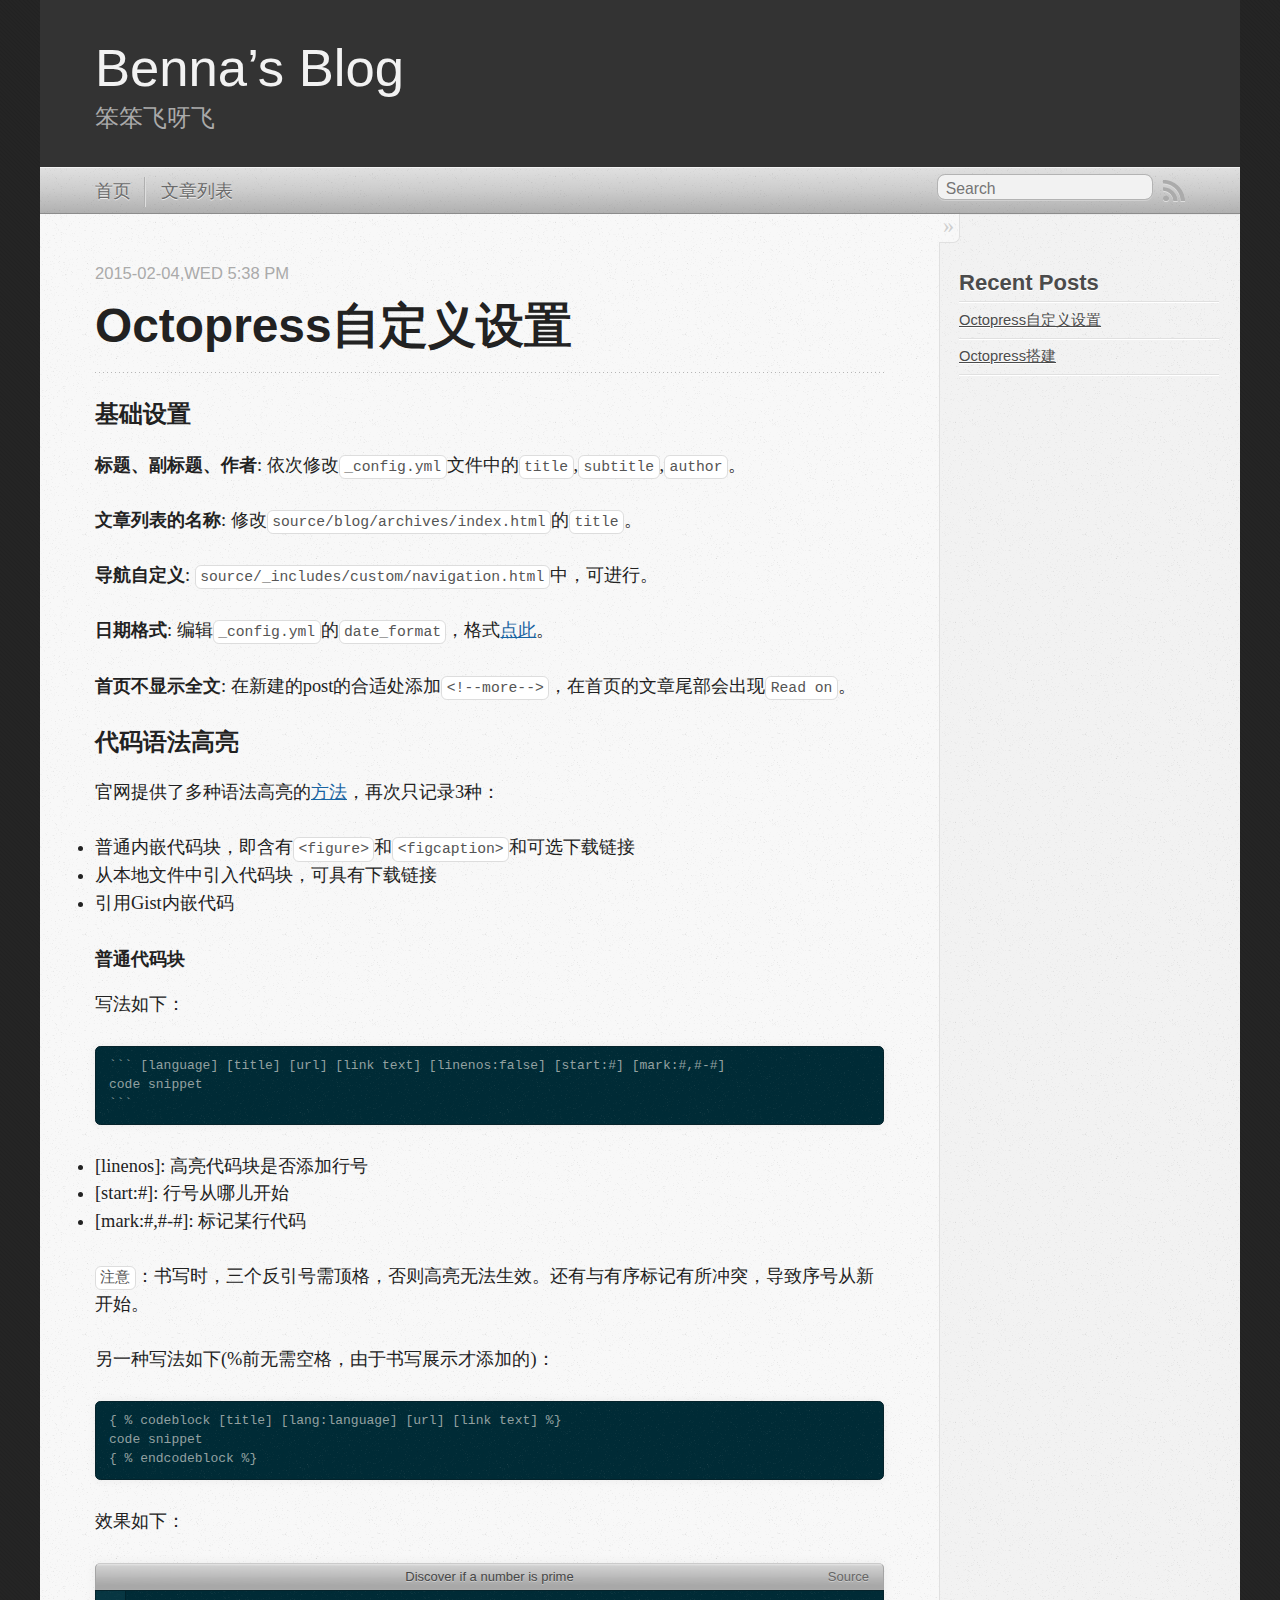
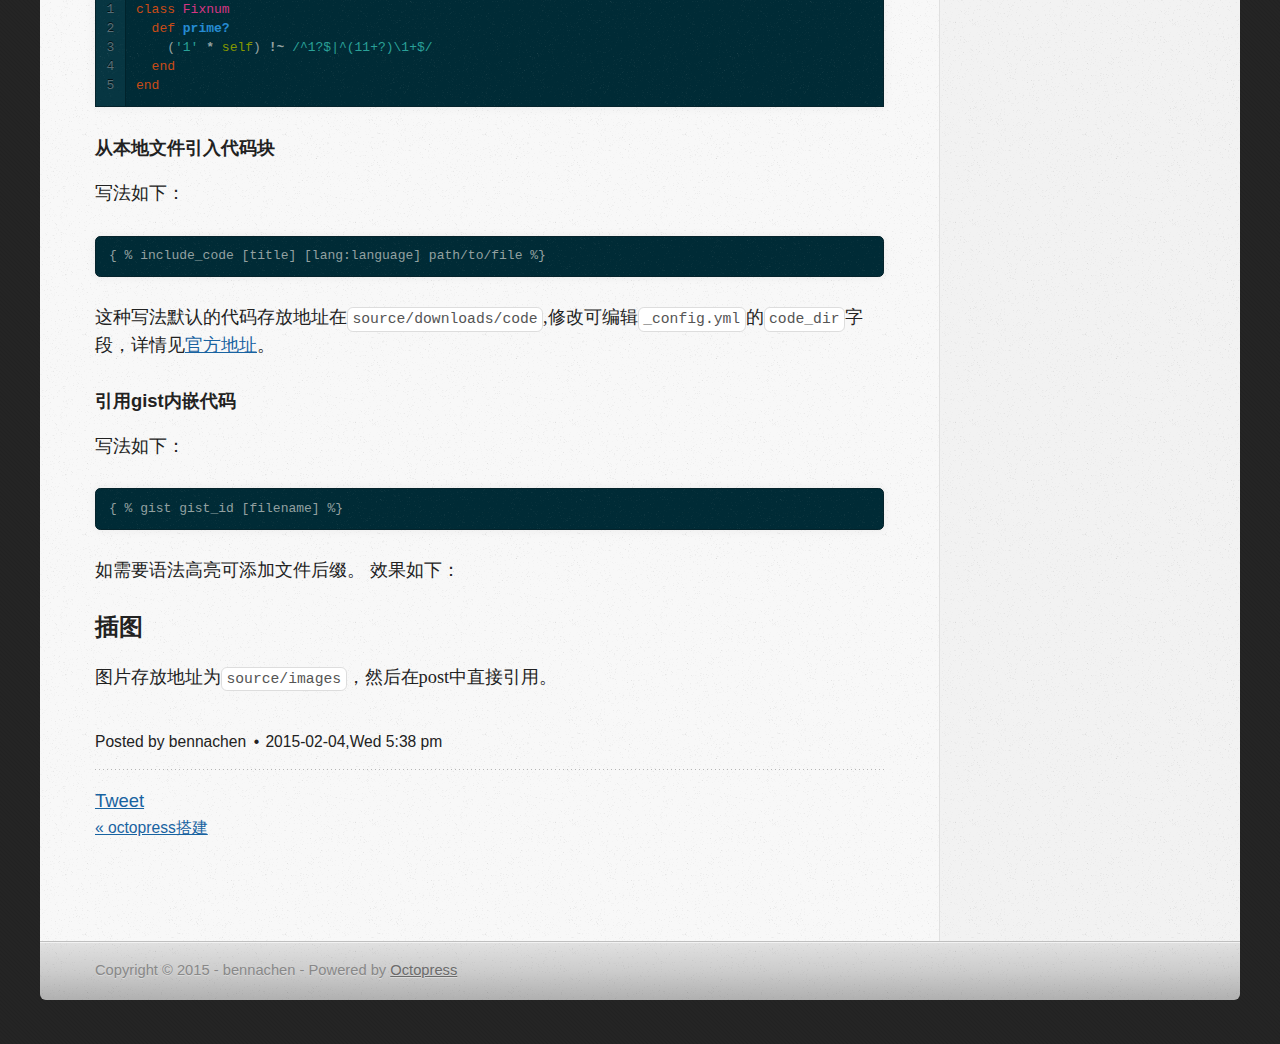
<file: blog/2015/02/04/octopresszi-ding-yi-she-zhi/index.html>
<!DOCTYPE html>
<!--[if IEMobile 7 ]><html class="no-js iem7"><![endif]-->
<!--[if lt IE 9]><html class="no-js lte-ie8"><![endif]-->
<!--[if (gt IE 8)|(gt IEMobile 7)|!(IEMobile)|!(IE)]><!--><html class="no-js" lang="en"><!--<![endif]-->
<head>
  <meta charset="utf-8">
  <title>Octopress自定义设置 - Benna&#8217;s Blog</title>
  <meta name="author" content="bennachen">

  
  <meta name="description" content="基础设置 标题、副标题、作者: 依次修改_config.yml文件中的title,subtitle,author。 文章列表的名称: 修改source/blog/archives/index.html的title。 导航自定义: source/_includes/custom/navigation &hellip;">
  

  <!-- http://t.co/dKP3o1e -->
  <meta name="HandheldFriendly" content="True">
  <meta name="MobileOptimized" content="320">
  <meta name="viewport" content="width=device-width, initial-scale=1">

  
  <link rel="canonical" href="http://bennachen.github.io/blog/2015/02/04/octopresszi-ding-yi-she-zhi/">
  <link href="/favicon.png" rel="icon">
  <link href="/stylesheets/screen.css" media="screen, projection" rel="stylesheet" type="text/css">
  <link href="/atom.xml" rel="alternate" title="Benna's Blog" type="application/atom+xml">
  <script src="/javascripts/modernizr-2.0.js"></script>
  <!--script src="//ajax.googleapis.com/ajax/libs/jquery/1.9.1/jquery.min.js"></script-->
  <script src="http://cdn.staticfile.org/jquery/1.9.1/jquery.min.js"></script>
  <script>!window.jQuery && document.write(unescape('%3Cscript src="/javascripts/libs/jquery.min.js"%3E%3C/script%3E'))</script>
  <script src="/javascripts/octopress.js" type="text/javascript"></script>
  <!--Fonts from Google"s Web font directory at http://google.com/webfonts -->
<!--link href="//fonts.googleapis.com/css?family=PT+Serif:regular,italic,bold,bolditalic" rel="stylesheet" type="text/css">
<link href="//fonts.googleapis.com/css?family=PT+Sans:regular,italic,bold,bolditalic" rel="stylesheet" type="text/css"-->

  

</head>

<body   >
  <header role="banner"><hgroup>
  <h1><a href="/">Benna&#8217;s Blog</a></h1>
  
    <h2>笨笨飞呀飞</h2>
  
</hgroup>

</header>
  <nav role="navigation"><ul class="subscription" data-subscription="rss">
  <li><a href="/atom.xml" rel="subscribe-rss" title="subscribe via RSS">RSS</a></li>
  
</ul>
  
<form action="https://www.google.com/search" method="get">
  <fieldset role="search">
    <input type="hidden" name="sitesearch" value="bennachen.github.io">
    <input class="search" type="text" name="q" results="0" placeholder="Search"/>
  </fieldset>
</form>
  
<ul class="main-navigation">
  <li><a href="/">首页</a></li>
  <li><a href="/blog/archives">文章列表</a></li>
</ul>

</nav>
  <div id="main">
    <div id="content">
      <div>
<article class="hentry" role="article">
  
  <header>
    
      <h1 class="entry-title">Octopress自定义设置</h1>
    
    
      <p class="meta">
        




<time class='entry-date' datetime='2015-02-04T17:38:05+08:00'><span class='date'>2015-02-04,Wed</span> <span class='time'>5:38 pm</span></time>
        
      </p>
    
  </header>


<div class="entry-content"><h3>基础设置</h3>

<p><strong>标题、副标题、作者</strong>: 依次修改<code>_config.yml</code>文件中的<code>title</code>,<code>subtitle</code>,<code>author</code>。</p>

<p><strong>文章列表的名称</strong>: 修改<code>source/blog/archives/index.html</code>的<code>title</code>。</p>

<p><strong>导航自定义</strong>: <code>source/_includes/custom/navigation.html</code>中，可进行。</p>

<p><strong>日期格式</strong>: 编辑<code>_config.yml</code>的<code>date_format</code>，格式<a href="http://www.ruby-doc.org/core-1.9.2/Time.html#method-i-strftime">点此</a>。</p>

<!-- more -->


<p><strong>首页不显示全文</strong>: 在新建的post的合适处添加<code>&lt;!--more--&gt;</code>，在首页的文章尾部会出现<code>Read on</code>。</p>

<h3>代码语法高亮</h3>

<p>官网提供了多种语法高亮的<a href="http://octopress.org/docs/blogging/code/">方法</a>，再次只记录3种：</p>

<ul>
<li>普通内嵌代码块，即含有<code>&lt;figure&gt;</code>和<code>&lt;figcaption&gt;</code>和可选下载链接</li>
<li>从本地文件中引入代码块，可具有下载链接</li>
<li>引用Gist内嵌代码</li>
</ul>


<h4>普通代码块</h4>

<p>写法如下：</p>

<pre><code>``` [language] [title] [url] [link text] [linenos:false] [start:#] [mark:#,#-#]
code snippet
```
</code></pre>

<ul>
<li>[linenos]: 高亮代码块是否添加行号</li>
<li>[start:#]: 行号从哪儿开始</li>
<li>[mark:#,#-#]: 标记某行代码</li>
</ul>


<p><code>注意</code>：书写时，三个反引号需顶格，否则高亮无法生效。还有与有序标记有所冲突，导致序号从新开始。</p>

<p>另一种写法如下(%前无需空格，由于书写展示才添加的)：</p>

<pre><code>{ % codeblock [title] [lang:language] [url] [link text] %}
code snippet
{ % endcodeblock %}
</code></pre>

<p>效果如下：</p>

<figure class='code'><figcaption><span>Discover if a number is prime</span><a href='http://www.noulakaz.net/weblog/2007/03/18/a-regular-expression-to-check-for-prime-numbers/'>Source </a></figcaption><div class="highlight"><table><tr><td class="gutter"><pre class="line-numbers"><span class='line-number'>1</span>
<span class='line-number'>2</span>
<span class='line-number'>3</span>
<span class='line-number'>4</span>
<span class='line-number'>5</span>
</pre></td><td class='code'><pre><code class='ruby'><span class='line'><span class="k">class</span> <span class="nc">Fixnum</span>
</span><span class='line'>  <span class="k">def</span> <span class="nf">prime?</span>
</span><span class='line'>    <span class="p">(</span><span class="s1">&#39;1&#39;</span> <span class="o">*</span> <span class="nb">self</span><span class="p">)</span> <span class="o">!~</span> <span class="sr">/^1?$|^(11+?)\1+$/</span>
</span><span class='line'>  <span class="k">end</span>
</span><span class='line'><span class="k">end</span>
</span></code></pre></td></tr></table></div></figure>


<h4>从本地文件引入代码块</h4>

<p>写法如下：</p>

<pre><code>{ % include_code [title] [lang:language] path/to/file %}
</code></pre>

<p>这种写法默认的代码存放地址在<code>source/downloads/code</code>,修改可编辑<code>_config.yml</code>的<code>code_dir</code>字段，详情见<a href="http://octopress.org/docs/plugins/include-code/">官方地址</a>。</p>

<h4>引用gist内嵌代码</h4>

<p>写法如下：</p>

<pre><code>{ % gist gist_id [filename] %}
</code></pre>

<p>如需要语法高亮可添加文件后缀。
效果如下：</p>

<div><script src='https://gist.github.com/4321346.js?file=gistfile1.diff'></script>
<noscript><pre><code>@@ -590,7 +590,7 @@ class SpritesTest &lt; Test::Unit::TestCase
  it &quot;should generate a sprite from nested folders&quot; do
    css = render &lt;&lt;-SCSS
-     @import &quot;nested/*.png&quot;;
+     @import &quot;nested/**/*.png&quot;;
      @include all-nested-sprites;
    SCSS
    assert_correct css, &lt;&lt;-CSS</code></pre></noscript></div>


<h3>插图</h3>

<p>图片存放地址为<code>source/images</code>，然后在post中直接引用。</p>
</div>


  <footer>
    <p class="meta">
      
  

<span class="byline author vcard">Posted by <span class="fn">bennachen</span></span>

      




<time class='entry-date' datetime='2015-02-04T17:38:05+08:00'><span class='date'>2015-02-04,Wed</span> <span class='time'>5:38 pm</span></time>
      


    </p>
    
      <div class="sharing">
  
  <a href="//twitter.com/share" class="twitter-share-button" data-url="http://bennachen.github.io/blog/2015/02/04/octopresszi-ding-yi-she-zhi/" data-via="" data-counturl="http://bennachen.github.io/blog/2015/02/04/octopresszi-ding-yi-she-zhi/" >Tweet</a>
  
  
  
</div>

    
    <p class="meta">
      
        <a class="basic-alignment left" href="/blog/2015/02/04/octopressda-jian/" title="Previous Post: octopress搭建">&laquo; octopress搭建</a>
      
      
    </p>
  </footer>
</article>

</div>

<aside class="sidebar">
  
    <section>
  <h1>Recent Posts</h1>
  <ul id="recent_posts">
    
      <li class="post">
        <a href="/blog/2015/02/04/octopresszi-ding-yi-she-zhi/">Octopress自定义设置</a>
      </li>
    
      <li class="post">
        <a href="/blog/2015/02/04/octopressda-jian/">Octopress搭建</a>
      </li>
    
  </ul>
</section>





  
</aside>


    </div>
  </div>
  <footer role="contentinfo"><p>
  Copyright &copy; 2015 - bennachen -
  <span class="credit">Powered by <a href="http://octopress.org">Octopress</a></span>
</p>

</footer>
  







  <script type="text/javascript">
    (function(){
      var twitterWidgets = document.createElement('script');
      twitterWidgets.type = 'text/javascript';
      twitterWidgets.async = true;
      twitterWidgets.src = '//platform.twitter.com/widgets.js';
      document.getElementsByTagName('head')[0].appendChild(twitterWidgets);
    })();
  </script>





</body>
</html>
</file>
<file: stylesheets/screen.css>
html,body,div,span,applet,object,iframe,h1,h2,h3,h4,h5,h6,p,blockquote,pre,a,abbr,acronym,address,big,cite,code,del,dfn,em,img,ins,kbd,q,s,samp,small,strike,strong,sub,sup,tt,var,b,u,i,center,dl,dt,dd,ol,ul,li,fieldset,form,label,legend,table,caption,tbody,tfoot,thead,tr,th,td,article,aside,canvas,details,embed,figure,figcaption,footer,header,hgroup,menu,nav,output,ruby,section,summary,time,mark,audio,video{margin:0;padding:0;border:0;font:inherit;font-size:100%;vertical-align:baseline}html{line-height:1}ol,ul{list-style:none}table{border-collapse:collapse;border-spacing:0}caption,th,td{text-align:left;font-weight:normal;vertical-align:middle}q,blockquote{quotes:none}q:before,q:after,blockquote:before,blockquote:after{content:"";content:none}a img{border:none}article,aside,details,figcaption,figure,footer,header,hgroup,main,menu,nav,section,summary{display:block}a{color:#1863a1}a:visited{color:#751590}a:focus{color:#0181eb}a:hover{color:#0181eb}a:active{color:#01579f}aside.sidebar a{color:#222}aside.sidebar a:focus{color:#0181eb}aside.sidebar a:hover{color:#0181eb}aside.sidebar a:active{color:#01579f}a{-moz-transition:color 0.3s;-o-transition:color 0.3s;-webkit-transition:color 0.3s;transition:color 0.3s}html{background:#252525 url('/images/line-tile.png?1422783750') top left}body>div{background:#f2f2f2 url('/images/noise.png?1422783750') top left;border-bottom:1px solid #bfbfbf}body>div>div{background:#f8f8f8 url('/images/noise.png?1422783750') top left;border-right:1px solid #e0e0e0}.heading,body>header h1,h1,h2,h3,h4,h5,h6{font-family:"PT Serif","Georgia","Helvetica Neue",Arial,sans-serif}.sans,body>header h2,article header p.meta,article>footer,#content .blog-index footer,html .gist .gist-file .gist-meta,#blog-archives a.category,#blog-archives time,aside.sidebar section,body>footer{font-family:"PT Sans","Helvetica Neue",Arial,sans-serif}.serif,body,#content .blog-index a[rel=full-article]{font-family:"PT Serif",Georgia,Times,"Times New Roman",Arial,"Helvetica Neue",sans-serif,"Microsoft YaHei","Heiti SC",serif}.mono,pre,code,tt,p code,li code{font-family:Menlo,Monaco,"Andale Mono","lucida console","Courier New",monospace}body>header h1{font-size:2.2em;font-family:"PT Serif","Georgia","Helvetica Neue",Arial,sans-serif;font-weight:normal;line-height:1.2em;margin-bottom:0.6667em}body>header h2{font-family:"PT Serif","Georgia","Helvetica Neue",Arial,sans-serif}body{line-height:1.5em;color:#222}h1{font-size:2.2em;line-height:1.2em}@media only screen and (min-width: 992px){body{font-size:1.15em}h1{font-size:2.6em;line-height:1.2em}}h1,h2,h3,h4,h5,h6{text-rendering:optimizelegibility;margin-bottom:1em;font-weight:bold}h2,section h1{font-size:1.5em}h3,section h2,section section h1{font-size:1.3em}h4,section h3,section section h2,section section section h1{font-size:1em}h5,section h4,section section h3{font-size:.9em}h6,section h5,section section h4,section section section h3{font-size:.8em}p,article blockquote,ul,ol{margin-bottom:1.5em}ul{list-style-type:disc}ul ul{list-style-type:circle;margin-bottom:0px}ul ul ul{list-style-type:square;margin-bottom:0px}ol{list-style-type:decimal}ol ol{list-style-type:lower-alpha;margin-bottom:0px}ol ol ol{list-style-type:lower-roman;margin-bottom:0px}ul,ul ul,ul ol,ol,ol ul,ol ol{margin-left:1.3em}ul ul,ul ol,ol ul,ol ol{margin-bottom:0em}strong{font-weight:bold}em{font-style:italic}sup,sub{font-size:0.75em;position:relative;display:inline-block;padding:0 .2em;line-height:.8em}sup{top:-.5em}sub{bottom:-.5em}a[rev='footnote']{font-size:.75em;padding:0 .3em;line-height:1}q{font-style:italic}q:before{content:"\201C"}q:after{content:"\201D"}em,dfn{font-style:italic}strong,dfn{font-weight:bold}del,s{text-decoration:line-through}abbr,acronym{border-bottom:1px dotted;cursor:help}hr{margin-bottom:0.2em}small{font-size:.8em}big{font-size:1.2em}article blockquote{font-style:normal;position:relative;font-size:1.2em;line-height:1.5em;padding-left:1em;border-left:4px solid rgba(170,170,170,0.5)}article blockquote cite{font-style:italic}article blockquote cite a{color:#aaa !important;word-wrap:break-word}article blockquote cite:before{content:'\2014';padding-right:.3em;padding-left:.3em;color:#aaa}@media only screen and (min-width: 992px){article blockquote{padding-left:1.5em;border-left-width:4px}}.pullquote-right:before,.pullquote-left:before{padding:0;border:none;content:attr(data-pullquote);float:right;width:45%;margin:.5em 0 1em 1.5em;position:relative;top:7px;font-size:1.4em;line-height:1.45em}.pullquote-left:before{float:left;margin:.5em 1.5em 1em 0}.force-wrap,article a,aside.sidebar a{white-space:-moz-pre-wrap;white-space:-pre-wrap;white-space:-o-pre-wrap;white-space:pre-wrap;word-wrap:break-word}.group,body>header,body>nav,body>footer,body #content>article,body #content>div>article,body #content>div>section,body div.pagination,aside.sidebar,#main,#content,.sidebar{*zoom:1}.group:after,body>header:after,body>nav:after,body>footer:after,body #content>article:after,body #content>div>article:after,body #content>div>section:after,body div.pagination:after,#main:after,#content:after,.sidebar:after{content:"";display:table;clear:both}body{-webkit-text-size-adjust:none;max-width:1200px;position:relative;margin:0 auto}body>header,body>nav,body>footer,body #content>article,body #content>div>article,body #content>div>section{padding-left:18px;padding-right:18px}@media only screen and (min-width: 480px){body>header,body>nav,body>footer,body #content>article,body #content>div>article,body #content>div>section{padding-left:25px;padding-right:25px}}@media only screen and (min-width: 768px){body>header,body>nav,body>footer,body #content>article,body #content>div>article,body #content>div>section{padding-left:35px;padding-right:35px}}@media only screen and (min-width: 992px){body>header,body>nav,body>footer,body #content>article,body #content>div>article,body #content>div>section{padding-left:55px;padding-right:55px}}body div.pagination{margin-left:18px;margin-right:18px}@media only screen and (min-width: 480px){body div.pagination{margin-left:25px;margin-right:25px}}@media only screen and (min-width: 768px){body div.pagination{margin-left:35px;margin-right:35px}}@media only screen and (min-width: 992px){body div.pagination{margin-left:55px;margin-right:55px}}body>header{font-size:1em;padding-top:1.5em;padding-bottom:1.5em}#content{overflow:hidden}#content>div,#content>article{width:100%}aside.sidebar{float:none;padding:0 18px 1px;background-color:#f7f7f7;border-top:1px solid #e0e0e0}.flex-content,article img,article video,article .flash-video,aside.sidebar img{max-width:100%;height:auto}.basic-alignment.left,article img.left,article video.left,article .left.flash-video,aside.sidebar img.left{float:left;margin-right:1.5em}.basic-alignment.right,article img.right,article video.right,article .right.flash-video,aside.sidebar img.right{float:right;margin-left:1.5em}.basic-alignment.center,article img.center,article video.center,article .center.flash-video,aside.sidebar img.center{display:block;margin:0 auto 1.5em}.basic-alignment.left,article img.left,article video.left,article .left.flash-video,aside.sidebar img.left,.basic-alignment.right,article img.right,article video.right,article .right.flash-video,aside.sidebar img.right{margin-bottom:.8em}.toggle-sidebar,.no-sidebar .toggle-sidebar{display:none}@media only screen and (min-width: 750px){body.sidebar-footer aside.sidebar{float:none;width:auto;clear:left;margin:0;padding:0 35px 1px;background-color:#f7f7f7;border-top:1px solid #eaeaea}body.sidebar-footer aside.sidebar section.odd,body.sidebar-footer aside.sidebar section.even{float:left;width:48%}body.sidebar-footer aside.sidebar section.odd{margin-left:0}body.sidebar-footer aside.sidebar section.even{margin-left:4%}body.sidebar-footer aside.sidebar.thirds section{width:30%;margin-left:5%}body.sidebar-footer aside.sidebar.thirds section.first{margin-left:0;clear:both}}body.sidebar-footer #content{margin-right:0px}body.sidebar-footer .toggle-sidebar{display:none}@media only screen and (min-width: 550px){body>header{font-size:1em}}@media only screen and (min-width: 750px){aside.sidebar{float:none;width:auto;clear:left;margin:0;padding:0 35px 1px;background-color:#f7f7f7;border-top:1px solid #eaeaea}aside.sidebar section.odd,aside.sidebar section.even{float:left;width:48%}aside.sidebar section.odd{margin-left:0}aside.sidebar section.even{margin-left:4%}aside.sidebar.thirds section{width:30%;margin-left:5%}aside.sidebar.thirds section.first{margin-left:0;clear:both}}@media only screen and (min-width: 768px){body{-webkit-text-size-adjust:auto}body>header{font-size:1.2em}#main{padding:0;margin:0 auto}#content{overflow:visible;margin-right:240px;position:relative}.no-sidebar #content{margin-right:0;border-right:0}.collapse-sidebar #content{margin-right:20px}#content>div,#content>article{padding-top:17.5px;padding-bottom:17.5px;float:left}aside.sidebar{width:210px;padding:0 15px 15px;background:none;clear:none;float:left;margin:0 -100% 0 0}aside.sidebar section{width:auto;margin-left:0}aside.sidebar section.odd,aside.sidebar section.even{float:none;width:auto;margin-left:0}.collapse-sidebar aside.sidebar{float:none;width:auto;clear:left;margin:0;padding:0 35px 1px;background-color:#f7f7f7;border-top:1px solid #eaeaea}.collapse-sidebar aside.sidebar section.odd,.collapse-sidebar aside.sidebar section.even{float:left;width:48%}.collapse-sidebar aside.sidebar section.odd{margin-left:0}.collapse-sidebar aside.sidebar section.even{margin-left:4%}.collapse-sidebar aside.sidebar.thirds section{width:30%;margin-left:5%}.collapse-sidebar aside.sidebar.thirds section.first{margin-left:0;clear:both}}@media only screen and (min-width: 992px){body>header{font-size:1.3em}#content{margin-right:300px}#content>div,#content>article{padding-top:27.5px;padding-bottom:27.5px}aside.sidebar{width:260px;padding:1.2em 20px 20px}.collapse-sidebar aside.sidebar{padding-left:55px;padding-right:55px}}@media only screen and (min-width: 768px){ul,ol{margin-left:0}}body>header{background:#333}body>header h1{display:inline-block;margin:0}body>header h1 a,body>header h1 a:visited,body>header h1 a:hover{color:#f2f2f2;text-decoration:none}body>header h2{margin:.2em 0 0;font-size:1em;color:#aaa;font-weight:normal}body>nav{position:relative;background-color:#ccc;background:url('/images/noise.png?1422783750'),url('[data-uri]');background:url('/images/noise.png?1422783750'),-webkit-gradient(linear, 50% 0%, 50% 100%, color-stop(0%, #e0e0e0),color-stop(50%, #cccccc),color-stop(100%, #b0b0b0));background:url('/images/noise.png?1422783750'),-moz-linear-gradient(#e0e0e0,#cccccc,#b0b0b0);background:url('/images/noise.png?1422783750'),-webkit-linear-gradient(#e0e0e0,#cccccc,#b0b0b0);background:url('/images/noise.png?1422783750'),linear-gradient(#e0e0e0,#cccccc,#b0b0b0);border-top:1px solid #f2f2f2;border-bottom:1px solid #8c8c8c;padding-top:.35em;padding-bottom:.35em}body>nav form{-moz-background-clip:padding;-o-background-clip:padding-box;-webkit-background-clip:padding;background-clip:padding-box;margin:0;padding:0}body>nav form .search{padding:.3em .5em 0;font-size:.85em;font-family:"PT Sans","Helvetica Neue",Arial,sans-serif;line-height:1.1em;width:95%;-moz-border-radius:0.5em;-webkit-border-radius:0.5em;border-radius:0.5em;-moz-background-clip:padding;-o-background-clip:padding-box;-webkit-background-clip:padding;background-clip:padding-box;-moz-box-shadow:#d1d1d1 0 1px;-webkit-box-shadow:#d1d1d1 0 1px;box-shadow:#d1d1d1 0 1px;background-color:#f2f2f2;border:1px solid #b3b3b3;color:#888}body>nav form .search:focus{color:#444;border-color:#80b1df;-moz-box-shadow:#80b1df 0 0 4px,#80b1df 0 0 3px inset;-webkit-box-shadow:#80b1df 0 0 4px,#80b1df 0 0 3px inset;box-shadow:#80b1df 0 0 4px,#80b1df 0 0 3px inset;background-color:#fff;outline:none}body>nav fieldset[role=search]{float:right;width:48%}body>nav fieldset.mobile-nav{float:left;width:48%}body>nav fieldset.mobile-nav select{width:100%;font-size:.8em;border:1px solid #888}body>nav ul{display:none}@media only screen and (min-width: 550px){body>nav{font-size:.9em}body>nav ul{margin:0;padding:0;border:0;overflow:hidden;*zoom:1;float:left;display:block;padding-top:.15em}body>nav ul li{list-style-image:none;list-style-type:none;margin-left:0;white-space:nowrap;float:left;padding-left:0;padding-right:0}body>nav ul li:first-child{padding-left:0}body>nav ul li:last-child{padding-right:0}body>nav ul li.last{padding-right:0}body>nav ul.subscription{margin-left:.8em;float:right}body>nav ul.subscription li:last-child a{padding-right:0}body>nav ul li{margin:0}body>nav a{color:#6b6b6b;font-family:"PT Sans","Helvetica Neue",Arial,sans-serif;text-shadow:#ebebeb 0 1px;float:left;text-decoration:none;font-size:1.1em;padding:.1em 0;line-height:1.5em}body>nav a:visited{color:#6b6b6b}body>nav a:hover{color:#2b2b2b}body>nav li+li{border-left:1px solid #b0b0b0;margin-left:.8em}body>nav li+li a{padding-left:.8em;border-left:1px solid #dedede}body>nav form{float:right;text-align:left;padding-left:.8em;width:175px}body>nav form .search{width:93%;font-size:.95em;line-height:1.2em}body>nav ul[data-subscription$=email]+form{width:97px}body>nav ul[data-subscription$=email]+form .search{width:91%}body>nav fieldset.mobile-nav{display:none}body>nav fieldset[role=search]{width:99%}}@media only screen and (min-width: 992px){body>nav form{width:215px}body>nav ul[data-subscription$=email]+form{width:147px}}.no-placeholder body>nav .search{background:#f2f2f2 url('/images/search.png?1422783750') 0.3em 0.25em no-repeat;text-indent:1.3em}@media only screen and (min-width: 550px){.maskImage body>nav ul[data-subscription$=email]+form{width:123px}}@media only screen and (min-width: 992px){.maskImage body>nav ul[data-subscription$=email]+form{width:173px}}.maskImage ul.subscription{position:relative;top:.2em}.maskImage ul.subscription li,.maskImage ul.subscription a{border:0;padding:0}.maskImage a[rel=subscribe-rss]{position:relative;top:0px;text-indent:-999999em;background-color:#dedede;border:0;padding:0}.maskImage a[rel=subscribe-rss],.maskImage a[rel=subscribe-rss]:after{-webkit-mask-image:url('/images/rss.png?1422783750');-moz-mask-image:url('/images/rss.png?1422783750');-ms-mask-image:url('/images/rss.png?1422783750');-o-mask-image:url('/images/rss.png?1422783750');mask-image:url('/images/rss.png?1422783750');-webkit-mask-repeat:no-repeat;-moz-mask-repeat:no-repeat;-ms-mask-repeat:no-repeat;-o-mask-repeat:no-repeat;mask-repeat:no-repeat;width:22px;height:22px}.maskImage a[rel=subscribe-rss]:after{content:"";position:absolute;top:-1px;left:0;background-color:#ababab}.maskImage a[rel=subscribe-rss]:hover:after{background-color:#9e9e9e}.maskImage a[rel=subscribe-email]{position:relative;top:0px;text-indent:-999999em;background-color:#dedede;border:0;padding:0}.maskImage a[rel=subscribe-email],.maskImage a[rel=subscribe-email]:after{-webkit-mask-image:url('/images/email.png?1422783750');-moz-mask-image:url('/images/email.png?1422783750');-ms-mask-image:url('/images/email.png?1422783750');-o-mask-image:url('/images/email.png?1422783750');mask-image:url('/images/email.png?1422783750');-webkit-mask-repeat:no-repeat;-moz-mask-repeat:no-repeat;-ms-mask-repeat:no-repeat;-o-mask-repeat:no-repeat;mask-repeat:no-repeat;width:28px;height:22px}.maskImage a[rel=subscribe-email]:after{content:"";position:absolute;top:-1px;left:0;background-color:#ababab}.maskImage a[rel=subscribe-email]:hover:after{background-color:#9e9e9e}article{padding-top:1em}article header{position:relative;padding-top:2em;padding-bottom:1em;margin-bottom:1em;background:url('[data-uri]') bottom left repeat-x}article header h1{margin:0}article header h1 a{text-decoration:none}article header h1 a:hover{text-decoration:underline}article header p{font-size:.9em;color:#aaa;margin:0}article header p.meta{text-transform:uppercase;position:absolute;top:0}@media only screen and (min-width: 768px){article header{margin-bottom:1.5em;padding-bottom:1em;background:url('[data-uri]') bottom left repeat-x}}article h2{padding-top:0.8em;background:url('[data-uri]') top left repeat-x}.entry-content article h2:first-child,article header+h2{padding-top:0}article h2:first-child,article header+h2{background:none}article .feature{padding-top:.5em;margin-bottom:1em;padding-bottom:1em;background:url('[data-uri]') bottom left repeat-x;font-size:2.0em;font-style:italic;line-height:1.3em}article img,article video,article .flash-video{-moz-border-radius:0.3em;-webkit-border-radius:0.3em;border-radius:0.3em;-moz-box-shadow:rgba(0,0,0,0.15) 0 1px 4px;-webkit-box-shadow:rgba(0,0,0,0.15) 0 1px 4px;box-shadow:rgba(0,0,0,0.15) 0 1px 4px;-moz-box-sizing:border-box;-webkit-box-sizing:border-box;box-sizing:border-box;border:#fff 0.5em solid}article video,article .flash-video{margin:0 auto 1.5em}article video{display:block;width:100%}article .flash-video>div{position:relative;display:block;padding-bottom:56.25%;padding-top:1px;height:0;overflow:hidden}article .flash-video>div iframe,article .flash-video>div object,article .flash-video>div embed{position:absolute;top:0;left:0;width:100%;height:100%}article>footer{padding-bottom:2.5em;margin-top:2em}article>footer p.meta{margin-bottom:.8em;font-size:.85em;clear:both;overflow:hidden}.blog-index article+article{background:url('[data-uri]') top left repeat-x}#content .blog-index{padding-top:0;padding-bottom:0}#content .blog-index article{padding-top:2em}#content .blog-index article header{background:none;padding-bottom:0}#content .blog-index article h1{font-size:2.2em}#content .blog-index article h1 a{color:inherit}#content .blog-index article h1 a:hover{color:#0181eb}#content .blog-index a[rel=full-article]{background:#ebebeb;display:inline-block;padding:.4em .8em;margin-right:.5em;text-decoration:none;color:#666;-moz-transition:background-color 0.5s;-o-transition:background-color 0.5s;-webkit-transition:background-color 0.5s;transition:background-color 0.5s}#content .blog-index a[rel=full-article]:hover{background:#0181eb;text-shadow:none;color:#f8f8f8}#content .blog-index footer{margin-top:1em}.separator,article>footer .byline+time:before,article>footer time+time:before,article>footer .comments:before,article>footer .byline ~ .categories:before{content:"\2022 ";padding:0 .4em 0 .2em;display:inline-block}#content div.pagination{text-align:center;font-size:.95em;position:relative;background:url('[data-uri]') top left repeat-x;padding-top:1.5em;padding-bottom:1.5em}#content div.pagination a{text-decoration:none;color:#aaa}#content div.pagination a.prev{position:absolute;left:0}#content div.pagination a.next{position:absolute;right:0}#content div.pagination a:hover{color:#0181eb}#content div.pagination a[href*=archive]:before,#content div.pagination a[href*=archive]:after{content:'\2014';padding:0 .3em}p.meta+.sharing{padding-top:1em;padding-left:0;background:url('[data-uri]') top left repeat-x}#fb-root{display:none}.highlight,html .gist .gist-file .gist-syntax .gist-highlight{border:1px solid #05232b !important}.highlight table td.code,html .gist .gist-file .gist-syntax .gist-highlight table td.code{width:100%}.highlight .line-numbers,html .gist .gist-file .gist-syntax .highlight .line_numbers{text-align:right;font-size:13px;line-height:1.45em;background:#073642 url('/images/noise.png?1422783750') top left !important;border-right:1px solid #00232c !important;-moz-box-shadow:#083e4b -1px 0 inset;-webkit-box-shadow:#083e4b -1px 0 inset;box-shadow:#083e4b -1px 0 inset;text-shadow:#021014 0 -1px;padding:.8em !important;-moz-border-radius:0;-webkit-border-radius:0;border-radius:0}.highlight .line-numbers span,html .gist .gist-file .gist-syntax .highlight .line_numbers span{color:#586e75 !important}figure.code,.gist-file,pre{-moz-box-shadow:rgba(0,0,0,0.06) 0 0 10px;-webkit-box-shadow:rgba(0,0,0,0.06) 0 0 10px;box-shadow:rgba(0,0,0,0.06) 0 0 10px}figure.code .highlight pre,.gist-file .highlight pre,pre .highlight pre{-moz-box-shadow:none;-webkit-box-shadow:none;box-shadow:none}.gist .highlight *::-moz-selection,figure.code .highlight *::-moz-selection{background:#386774;color:inherit;text-shadow:#002b36 0 1px}.gist .highlight *::-webkit-selection,figure.code .highlight *::-webkit-selection{background:#386774;color:inherit;text-shadow:#002b36 0 1px}.gist .highlight *::selection,figure.code .highlight *::selection{background:#386774;color:inherit;text-shadow:#002b36 0 1px}html .gist .gist-file{margin-bottom:1.8em;position:relative;border:none;padding-top:26px !important}html .gist .gist-file .highlight{margin-bottom:0}html .gist .gist-file .gist-syntax{border-bottom:0 !important;background:none !important}html .gist .gist-file .gist-syntax .gist-highlight{background:#002b36 !important}html .gist .gist-file .gist-syntax .highlight pre{padding:0}html .gist .gist-file .gist-meta{padding:.6em 0.8em;border:1px solid #083e4b !important;color:#586e75;font-size:.7em !important;background:#073642 url('/images/noise.png?1422783750') top left;line-height:1.5em}html .gist .gist-file .gist-meta a{color:#75878b !important;text-decoration:none}html .gist .gist-file .gist-meta a:hover,html .gist .gist-file .gist-meta a:focus{text-decoration:underline}html .gist .gist-file .gist-meta a:hover{color:#93a1a1 !important}html .gist .gist-file .gist-meta a[href*='#file']{position:absolute;top:0;left:0;right:-10px;color:#474747 !important}html .gist .gist-file .gist-meta a[href*='#file']:hover{color:#1863a1 !important}html .gist .gist-file .gist-meta a[href*=raw]{top:.4em}pre{background:#002b36 url('/images/noise.png?1422783750') top left;-moz-border-radius:0.4em;-webkit-border-radius:0.4em;border-radius:0.4em;border:1px solid #05232b;line-height:1.45em;font-size:13px;margin-bottom:2.1em;padding:.8em 1em;color:#93a1a1;overflow:auto}h3.filename+pre{-moz-border-radius-topleft:0px;-webkit-border-top-left-radius:0px;border-top-left-radius:0px;-moz-border-radius-topright:0px;-webkit-border-top-right-radius:0px;border-top-right-radius:0px}p code,li code{display:inline-block;white-space:no-wrap;background:#fff;font-size:.8em;line-height:1.5em;color:#555;border:1px solid #ddd;-moz-border-radius:0.4em;-webkit-border-radius:0.4em;border-radius:0.4em;padding:0 .3em;margin:-1px 0}p pre code,li pre code{font-size:1em !important;background:none;border:none}.pre-code,html .gist .gist-file .gist-syntax .highlight pre,.highlight code{font-family:Menlo,Monaco,"Andale Mono","lucida console","Courier New",monospace !important;overflow:scroll;overflow-y:hidden;display:block;padding:.8em;overflow-x:auto;line-height:1.45em;background:#002b36 url('/images/noise.png?1422783750') top left !important;color:#93a1a1 !important}.pre-code span,html .gist .gist-file .gist-syntax .highlight pre span,.highlight code span{color:#93a1a1 !important}.pre-code span,html .gist .gist-file .gist-syntax .highlight pre span,.highlight code span{font-style:normal !important;font-weight:normal !important}.pre-code .c,html .gist .gist-file .gist-syntax .highlight pre .c,.highlight code .c{color:#586e75 !important;font-style:italic !important}.pre-code .cm,html .gist .gist-file .gist-syntax .highlight pre .cm,.highlight code .cm{color:#586e75 !important;font-style:italic !important}.pre-code .cp,html .gist .gist-file .gist-syntax .highlight pre .cp,.highlight code .cp{color:#586e75 !important;font-style:italic !important}.pre-code .c1,html .gist .gist-file .gist-syntax .highlight pre .c1,.highlight code .c1{color:#586e75 !important;font-style:italic !important}.pre-code .cs,html .gist .gist-file .gist-syntax .highlight pre .cs,.highlight code .cs{color:#586e75 !important;font-weight:bold !important;font-style:italic !important}.pre-code .err,html .gist .gist-file .gist-syntax .highlight pre .err,.highlight code .err{color:#dc322f !important;background:none !important}.pre-code .k,html .gist .gist-file .gist-syntax .highlight pre .k,.highlight code .k{color:#cb4b16 !important}.pre-code .o,html .gist .gist-file .gist-syntax .highlight pre .o,.highlight code .o{color:#93a1a1 !important;font-weight:bold !important}.pre-code .p,html .gist .gist-file .gist-syntax .highlight pre .p,.highlight code .p{color:#93a1a1 !important}.pre-code .ow,html .gist .gist-file .gist-syntax .highlight pre .ow,.highlight code .ow{color:#2aa198 !important;font-weight:bold !important}.pre-code .gd,html .gist .gist-file .gist-syntax .highlight pre .gd,.highlight code .gd{color:#93a1a1 !important;background-color:#372c34 !important;display:inline-block}.pre-code .gd .x,html .gist .gist-file .gist-syntax .highlight pre .gd .x,.highlight code .gd .x{color:#93a1a1 !important;background-color:#4d2d33 !important;display:inline-block}.pre-code .ge,html .gist .gist-file .gist-syntax .highlight pre .ge,.highlight code .ge{color:#93a1a1 !important;font-style:italic !important}.pre-code .gh,html .gist .gist-file .gist-syntax .highlight pre .gh,.highlight code .gh{color:#586e75 !important}.pre-code .gi,html .gist .gist-file .gist-syntax .highlight pre .gi,.highlight code .gi{color:#93a1a1 !important;background-color:#1a412b !important;display:inline-block}.pre-code .gi .x,html .gist .gist-file .gist-syntax .highlight pre .gi .x,.highlight code .gi .x{color:#93a1a1 !important;background-color:#355720 !important;display:inline-block}.pre-code .gs,html .gist .gist-file .gist-syntax .highlight pre .gs,.highlight code .gs{color:#93a1a1 !important;font-weight:bold !important}.pre-code .gu,html .gist .gist-file .gist-syntax .highlight pre .gu,.highlight code .gu{color:#6c71c4 !important}.pre-code .kc,html .gist .gist-file .gist-syntax .highlight pre .kc,.highlight code .kc{color:#859900 !important;font-weight:bold !important}.pre-code .kd,html .gist .gist-file .gist-syntax .highlight pre .kd,.highlight code .kd{color:#268bd2 !important}.pre-code .kp,html .gist .gist-file .gist-syntax .highlight pre .kp,.highlight code .kp{color:#cb4b16 !important;font-weight:bold !important}.pre-code .kr,html .gist .gist-file .gist-syntax .highlight pre .kr,.highlight code .kr{color:#d33682 !important;font-weight:bold !important}.pre-code .kt,html .gist .gist-file .gist-syntax .highlight pre .kt,.highlight code .kt{color:#2aa198 !important}.pre-code .n,html .gist .gist-file .gist-syntax .highlight pre .n,.highlight code .n{color:#268bd2 !important}.pre-code .na,html .gist .gist-file .gist-syntax .highlight pre .na,.highlight code .na{color:#268bd2 !important}.pre-code .nb,html .gist .gist-file .gist-syntax .highlight pre .nb,.highlight code .nb{color:#859900 !important}.pre-code .nc,html .gist .gist-file .gist-syntax .highlight pre .nc,.highlight code .nc{color:#d33682 !important}.pre-code .no,html .gist .gist-file .gist-syntax .highlight pre .no,.highlight code .no{color:#b58900 !important}.pre-code .nl,html .gist .gist-file .gist-syntax .highlight pre .nl,.highlight code .nl{color:#859900 !important}.pre-code .ne,html .gist .gist-file .gist-syntax .highlight pre .ne,.highlight code .ne{color:#268bd2 !important;font-weight:bold !important}.pre-code .nf,html .gist .gist-file .gist-syntax .highlight pre .nf,.highlight code .nf{color:#268bd2 !important;font-weight:bold !important}.pre-code .nn,html .gist .gist-file .gist-syntax .highlight pre .nn,.highlight code .nn{color:#b58900 !important}.pre-code .nt,html .gist .gist-file .gist-syntax .highlight pre .nt,.highlight code .nt{color:#268bd2 !important;font-weight:bold !important}.pre-code .nx,html .gist .gist-file .gist-syntax .highlight pre .nx,.highlight code .nx{color:#b58900 !important}.pre-code .vg,html .gist .gist-file .gist-syntax .highlight pre .vg,.highlight code .vg{color:#268bd2 !important}.pre-code .vi,html .gist .gist-file .gist-syntax .highlight pre .vi,.highlight code .vi{color:#268bd2 !important}.pre-code .nv,html .gist .gist-file .gist-syntax .highlight pre .nv,.highlight code .nv{color:#268bd2 !important}.pre-code .mf,html .gist .gist-file .gist-syntax .highlight pre .mf,.highlight code .mf{color:#2aa198 !important}.pre-code .m,html .gist .gist-file .gist-syntax .highlight pre .m,.highlight code .m{color:#2aa198 !important}.pre-code .mh,html .gist .gist-file .gist-syntax .highlight pre .mh,.highlight code .mh{color:#2aa198 !important}.pre-code .mi,html .gist .gist-file .gist-syntax .highlight pre .mi,.highlight code .mi{color:#2aa198 !important}.pre-code .s,html .gist .gist-file .gist-syntax .highlight pre .s,.highlight code .s{color:#2aa198 !important}.pre-code .sd,html .gist .gist-file .gist-syntax .highlight pre .sd,.highlight code .sd{color:#2aa198 !important}.pre-code .s2,html .gist .gist-file .gist-syntax .highlight pre .s2,.highlight code .s2{color:#2aa198 !important}.pre-code .se,html .gist .gist-file .gist-syntax .highlight pre .se,.highlight code .se{color:#dc322f !important}.pre-code .si,html .gist .gist-file .gist-syntax .highlight pre .si,.highlight code .si{color:#268bd2 !important}.pre-code .sr,html .gist .gist-file .gist-syntax .highlight pre .sr,.highlight code .sr{color:#2aa198 !important}.pre-code .s1,html .gist .gist-file .gist-syntax .highlight pre .s1,.highlight code .s1{color:#2aa198 !important}.pre-code div .gd,html .gist .gist-file .gist-syntax .highlight pre div .gd,.highlight code div .gd,.pre-code div .gd .x,html .gist .gist-file .gist-syntax .highlight pre div .gd .x,.highlight code div .gd .x,.pre-code div .gi,html .gist .gist-file .gist-syntax .highlight pre div .gi,.highlight code div .gi,.pre-code div .gi .x,html .gist .gist-file .gist-syntax .highlight pre div .gi .x,.highlight code div .gi .x{display:inline-block;width:100%}.highlight,.gist-highlight{margin-bottom:1.8em;background:#002b36;overflow-y:hidden;overflow-x:auto}.highlight pre,.gist-highlight pre{background:none;-moz-border-radius:0px;-webkit-border-radius:0px;border-radius:0px;border:none;padding:0;margin-bottom:0}pre::-webkit-scrollbar,.highlight::-webkit-scrollbar,.gist-highlight::-webkit-scrollbar{height:.5em;background:rgba(255,255,255,0.15)}pre::-webkit-scrollbar-thumb:horizontal,.highlight::-webkit-scrollbar-thumb:horizontal,.gist-highlight::-webkit-scrollbar-thumb:horizontal{background:rgba(255,255,255,0.2);-webkit-border-radius:4px;border-radius:4px}.highlight code{background:#000}figure.code{background:none;padding:0;border:0;margin-bottom:1.5em}figure.code pre{margin-bottom:0}figure.code figcaption{position:relative}figure.code .highlight{margin-bottom:0}.code-title,html .gist .gist-file .gist-meta a[href*='#file'],h3.filename,figure.code figcaption{text-align:center;font-size:13px;line-height:2em;text-shadow:#cbcccc 0 1px 0;color:#474747;font-weight:normal;margin-bottom:0;-moz-border-radius-topleft:5px;-webkit-border-top-left-radius:5px;border-top-left-radius:5px;-moz-border-radius-topright:5px;-webkit-border-top-right-radius:5px;border-top-right-radius:5px;font-family:"Helvetica Neue", Arial, "Lucida Grande", "Lucida Sans Unicode", Lucida, sans-serif;background:#aaa url('/images/code_bg.png?1422783750') top repeat-x;border:1px solid #565656;border-top-color:#cbcbcb;border-left-color:#a5a5a5;border-right-color:#a5a5a5;border-bottom:0}.download-source,html .gist .gist-file .gist-meta a[href*=raw],figure.code figcaption a{position:absolute;right:.8em;text-decoration:none;color:#666 !important;z-index:1;font-size:13px;text-shadow:#cbcccc 0 1px 0;padding-left:3em}.download-source:hover,html .gist .gist-file .gist-meta a[href*=raw]:hover,figure.code figcaption a:hover,.download-source:focus,html .gist .gist-file .gist-meta a[href*=raw]:focus,figure.code figcaption a:focus{text-decoration:underline}#archive #content>div,#archive #content>div>article{padding-top:0}#blog-archives{color:#aaa}#blog-archives article{padding:1em 0 1em;position:relative;background:url('[data-uri]') bottom left repeat-x}#blog-archives article:last-child{background:none}#blog-archives article footer{padding:0;margin:0}#blog-archives h1{color:#222;margin-bottom:.3em}#blog-archives h2{display:none}#blog-archives h1{font-size:1.5em}#blog-archives h1 a{text-decoration:none;color:inherit;font-weight:normal;display:inline-block}#blog-archives h1 a:hover,#blog-archives h1 a:focus{text-decoration:underline}#blog-archives h1 a:hover{color:#0181eb}#blog-archives a.category,#blog-archives time{color:#aaa}#blog-archives .entry-content{display:none}#blog-archives time{font-size:.9em;line-height:1.2em}#blog-archives time .month,#blog-archives time .day{display:inline-block}#blog-archives time .month{text-transform:uppercase}#blog-archives p{margin-bottom:1em}#blog-archives a,#blog-archives .entry-content a{color:inherit}#blog-archives a:hover,#blog-archives .entry-content a:hover{color:#0181eb}#blog-archives a:hover{color:#0181eb}@media only screen and (min-width: 550px){#blog-archives article{margin-left:5em}#blog-archives h2{margin-bottom:.3em;font-weight:normal;display:inline-block;position:relative;top:-1px;float:left}#blog-archives h2:first-child{padding-top:.75em}#blog-archives time{position:absolute;text-align:right;left:0em;top:1.8em}#blog-archives .year{display:none}#blog-archives article{padding-left:4.5em;padding-bottom:.7em}#blog-archives a.category{line-height:1.1em}}#content>.category article{margin-left:0;padding-left:6.8em}#content>.category .year{display:inline}.side-shadow-border,aside.sidebar section h1,aside.sidebar li{-moz-box-shadow:#fff 0 1px;-webkit-box-shadow:#fff 0 1px;box-shadow:#fff 0 1px}aside.sidebar{overflow:hidden;color:#4b4b4b;text-shadow:#fff 0 1px}aside.sidebar section{font-size:.8em;line-height:1.4em;margin-bottom:1.5em}aside.sidebar section h1{margin:1.5em 0 0;padding-bottom:.2em;border-bottom:1px solid #e0e0e0}aside.sidebar section h1+p{padding-top:.4em}aside.sidebar img{-moz-border-radius:0.3em;-webkit-border-radius:0.3em;border-radius:0.3em;-moz-box-shadow:rgba(0,0,0,0.15) 0 1px 4px;-webkit-box-shadow:rgba(0,0,0,0.15) 0 1px 4px;box-shadow:rgba(0,0,0,0.15) 0 1px 4px;-moz-box-sizing:border-box;-webkit-box-sizing:border-box;box-sizing:border-box;border:#fff 0.3em solid}aside.sidebar ul{margin-bottom:0.5em;margin-left:0}aside.sidebar li{list-style:none;padding:.5em 0;margin:0;border-bottom:1px solid #e0e0e0}aside.sidebar li p:last-child{margin-bottom:0}aside.sidebar a{color:inherit;-moz-transition:color 0.5s;-o-transition:color 0.5s;-webkit-transition:color 0.5s;transition:color 0.5s}aside.sidebar:hover a{color:#222}aside.sidebar:hover a:hover{color:#0181eb}.aside-alt-link,#pinboard_linkroll .pin-tag{color:#7e7e7e}.aside-alt-link:hover,#pinboard_linkroll .pin-tag:hover{color:#0181eb}@media only screen and (min-width: 768px){.toggle-sidebar{outline:none;position:absolute;right:-10px;top:0;bottom:0;display:inline-block;text-decoration:none;color:#cecece;width:9px;cursor:pointer}.toggle-sidebar:hover{background:#e9e9e9;background:url('[data-uri]');background:-webkit-gradient(linear, 0% 50%, 100% 50%, color-stop(0%, rgba(224,224,224,0.5)),color-stop(100%, rgba(224,224,224,0)));background:-moz-linear-gradient(left, rgba(224,224,224,0.5),rgba(224,224,224,0));background:-webkit-linear-gradient(left, rgba(224,224,224,0.5),rgba(224,224,224,0));background:linear-gradient(to right, rgba(224,224,224,0.5),rgba(224,224,224,0))}.toggle-sidebar:after{position:absolute;right:-11px;top:0;width:20px;font-size:1.2em;line-height:1.1em;padding-bottom:.15em;-moz-border-radius-bottomright:0.3em;-webkit-border-bottom-right-radius:0.3em;border-bottom-right-radius:0.3em;text-align:center;background:#f8f8f8 url('/images/noise.png?1422783750') top left;border-bottom:1px solid #e0e0e0;border-right:1px solid #e0e0e0;content:"\00BB";text-indent:-1px}.collapse-sidebar .toggle-sidebar{text-indent:0px;right:-20px;width:19px}.collapse-sidebar .toggle-sidebar:hover{background:#e9e9e9}.collapse-sidebar .toggle-sidebar:after{border-left:1px solid #e0e0e0;text-shadow:#fff 0 1px;content:"\00AB";left:0px;right:0;text-align:center;text-indent:0;border:0;border-right-width:0;background:none}}.googleplus h1{-moz-box-shadow:none !important;-webkit-box-shadow:none !important;-o-box-shadow:none !important;box-shadow:none !important;border-bottom:0px none !important}.googleplus a{text-decoration:none;white-space:normal !important;line-height:32px}.googleplus a img{float:left;margin-right:0.5em;border:0 none}.googleplus-hidden{position:absolute;top:-1000em;left:-1000em}#pinboard_linkroll .pin-title,#pinboard_linkroll .pin-description{display:block;margin-bottom:.5em}#pinboard_linkroll .pin-tag{text-decoration:none}#pinboard_linkroll .pin-tag:hover,#pinboard_linkroll .pin-tag:focus{text-decoration:underline}#pinboard_linkroll .pin-tag:after{content:','}#pinboard_linkroll .pin-tag:last-child:after{content:''}.delicious-posts a.delicious-link{margin-bottom:.5em;display:block}.delicious-posts p{font-size:1em}body>footer{font-size:.8em;color:#888;text-shadow:#d9d9d9 0 1px;background-color:#ccc;background:url('/images/noise.png?1422783750'),url('[data-uri]');background:url('/images/noise.png?1422783750'),-webkit-gradient(linear, 50% 0%, 50% 100%, color-stop(0%, #e0e0e0),color-stop(50%, #cccccc),color-stop(100%, #b0b0b0));background:url('/images/noise.png?1422783750'),-moz-linear-gradient(#e0e0e0,#cccccc,#b0b0b0);background:url('/images/noise.png?1422783750'),-webkit-linear-gradient(#e0e0e0,#cccccc,#b0b0b0);background:url('/images/noise.png?1422783750'),linear-gradient(#e0e0e0,#cccccc,#b0b0b0);border-top:1px solid #f2f2f2;position:relative;padding-top:1em;padding-bottom:1em;margin-bottom:3em;-moz-border-radius-bottomleft:0.4em;-webkit-border-bottom-left-radius:0.4em;border-bottom-left-radius:0.4em;-moz-border-radius-bottomright:0.4em;-webkit-border-bottom-right-radius:0.4em;border-bottom-right-radius:0.4em;z-index:1}body>footer a{color:#6b6b6b}body>footer a:visited{color:#6b6b6b}body>footer a:hover{color:#484848}body>footer p:last-child{margin-bottom:0}
</file>
